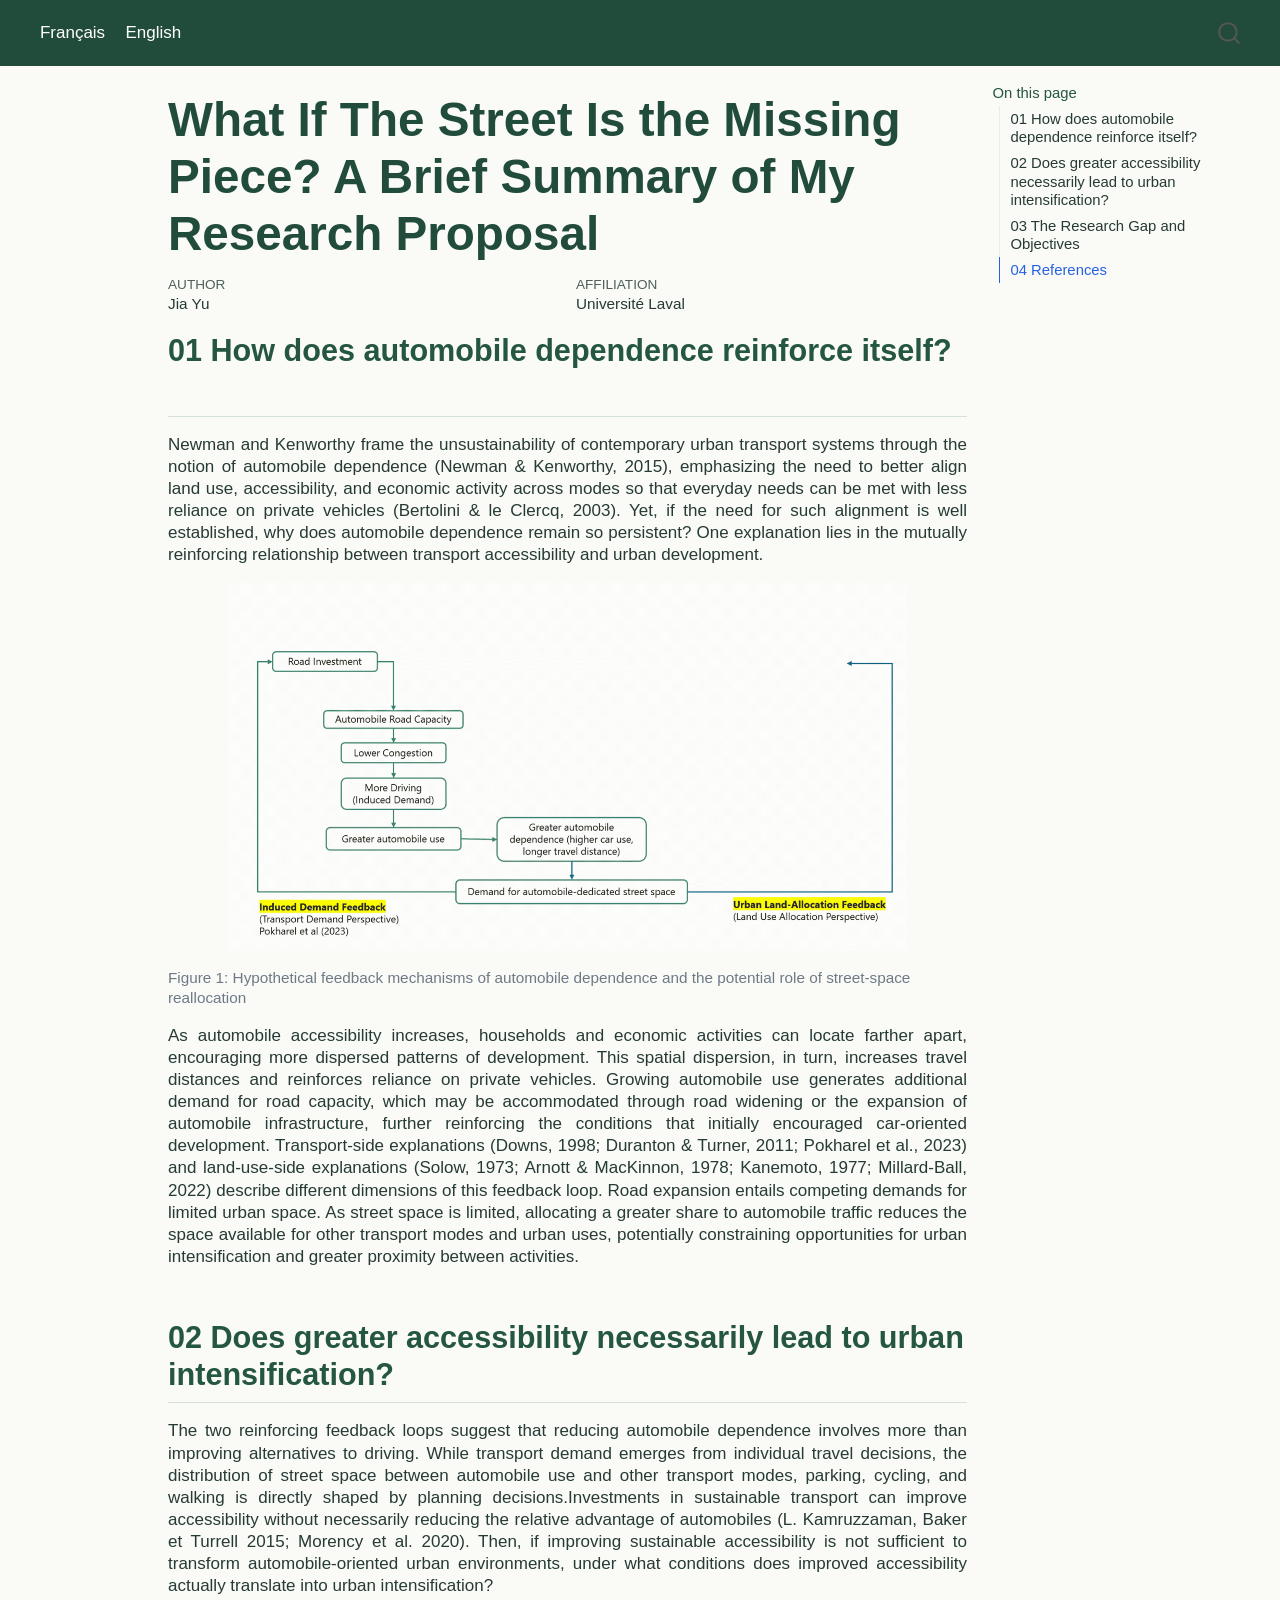
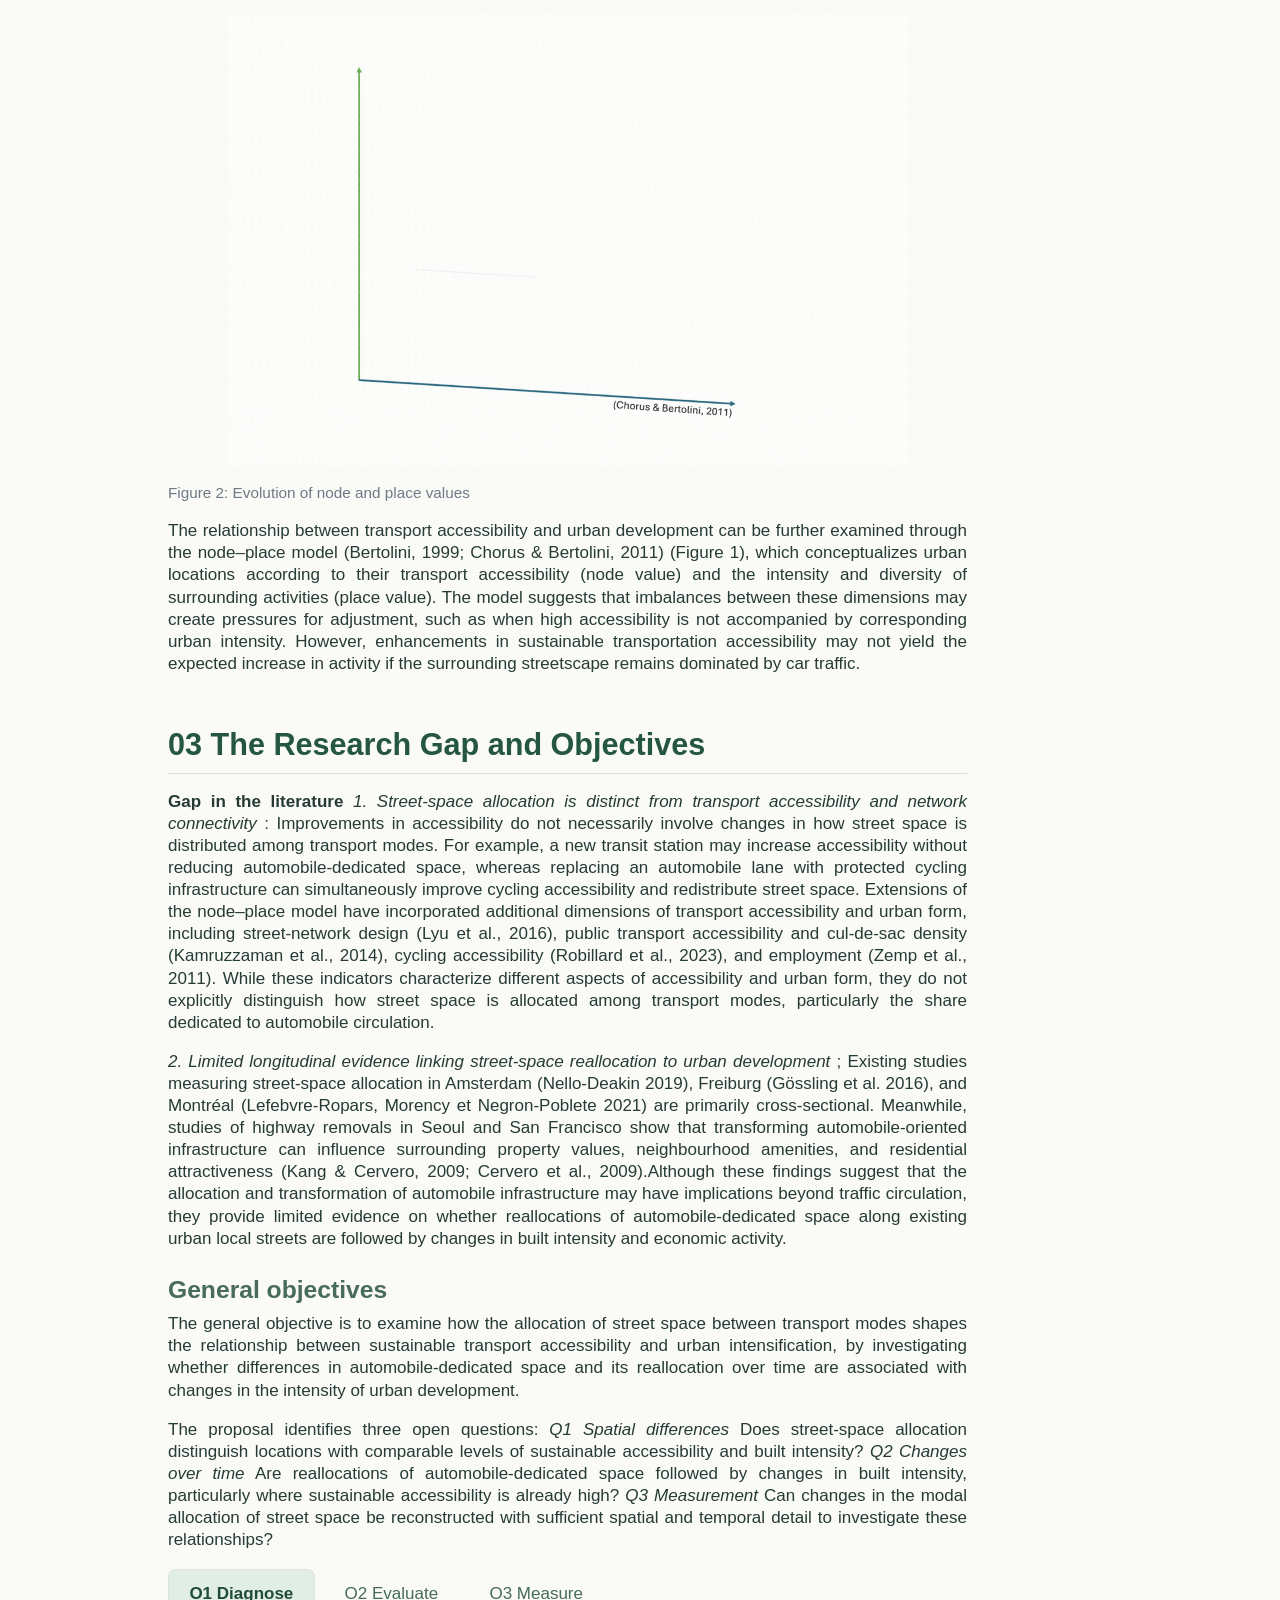
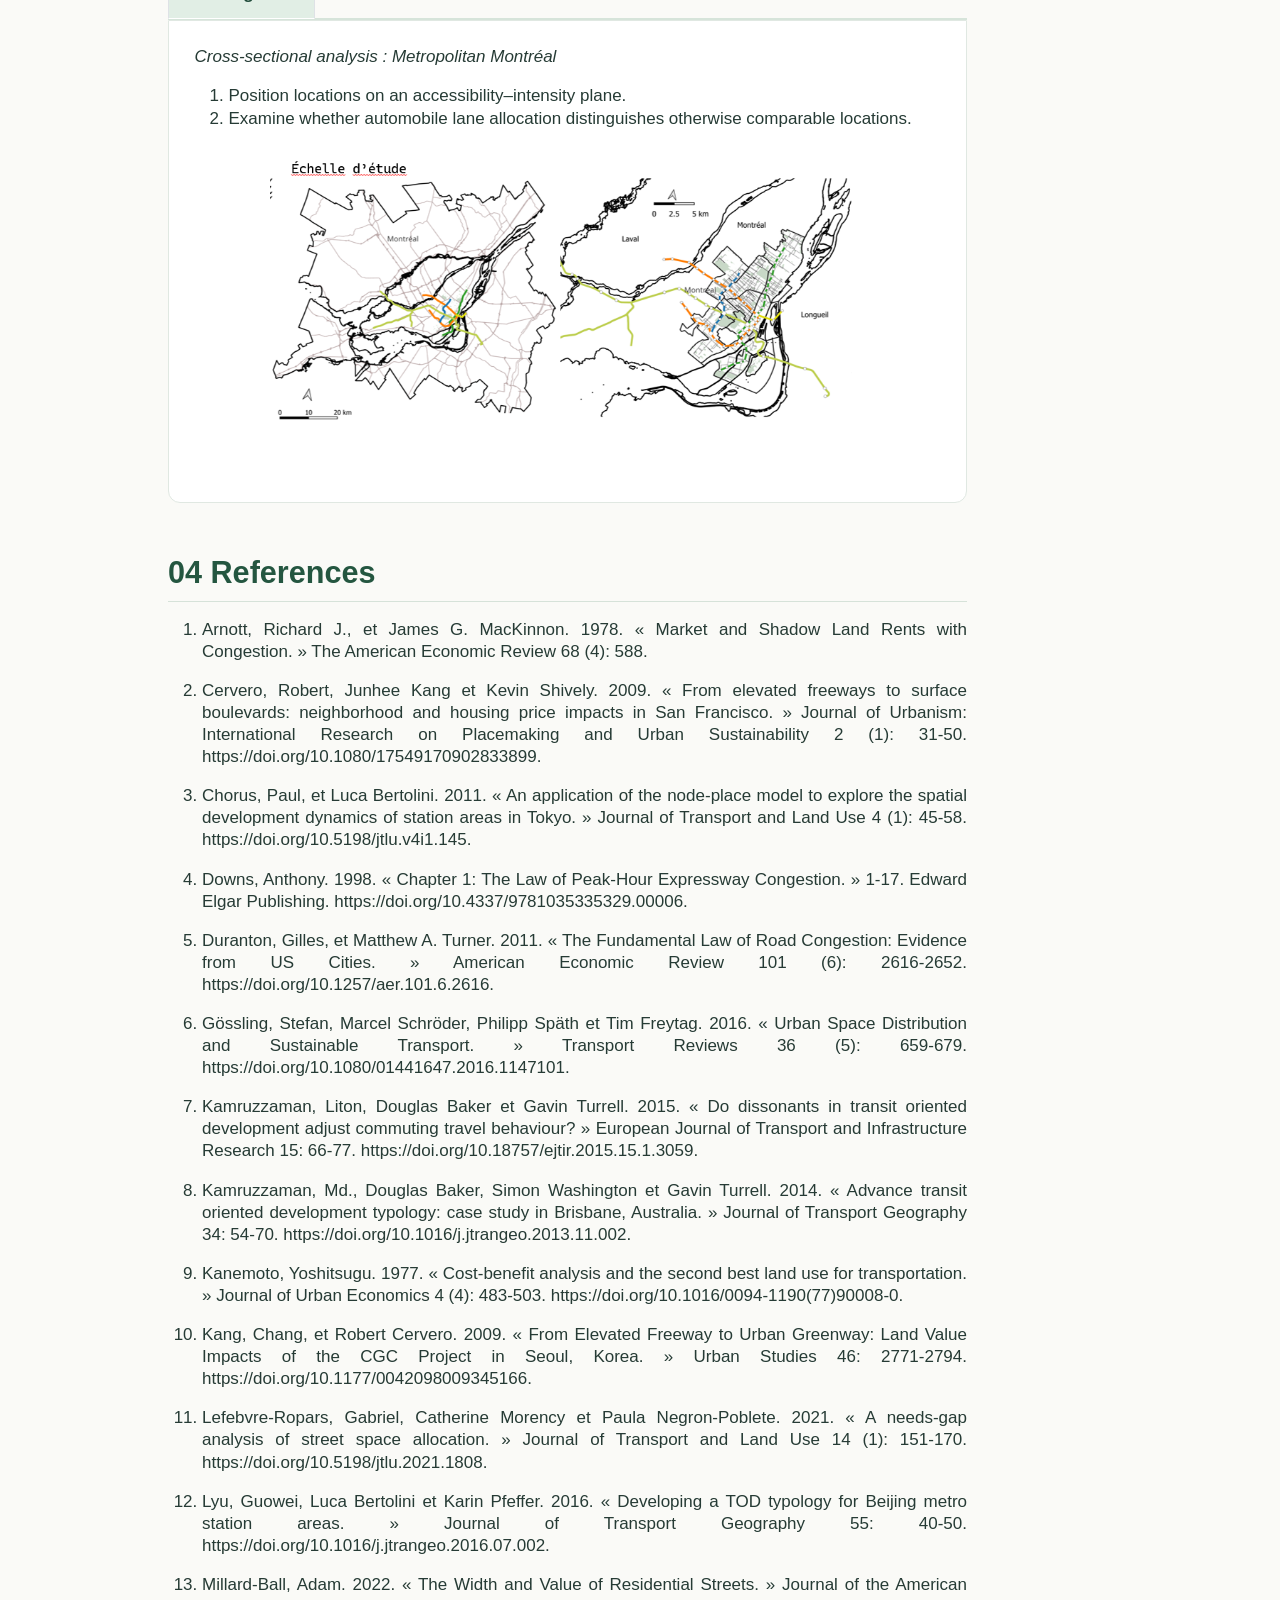
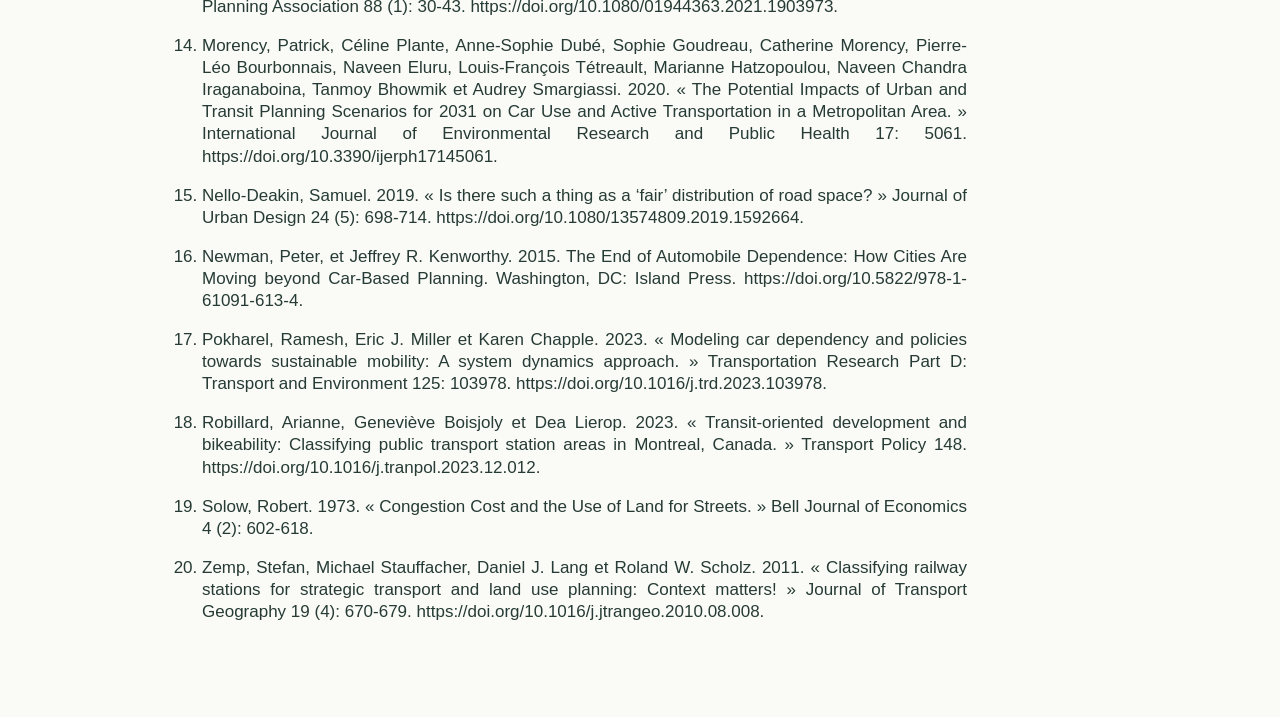
<file: docs/index.html>
<!DOCTYPE html>
<html xmlns="http://www.w3.org/1999/xhtml" lang="en" xml:lang="en"><head>

<meta charset="utf-8">
<meta name="generator" content="quarto-1.7.13">

<meta name="viewport" content="width=device-width, initial-scale=1.0, user-scalable=yes">

<meta name="author" content="Jia Yu">

<title>What If The Street Is the Missing Piece? A Brief Summary of My Research Proposal</title>
<style>
code{white-space: pre-wrap;}
span.smallcaps{font-variant: small-caps;}
div.columns{display: flex; gap: min(4vw, 1.5em);}
div.column{flex: auto; overflow-x: auto;}
div.hanging-indent{margin-left: 1.5em; text-indent: -1.5em;}
ul.task-list{list-style: none;}
ul.task-list li input[type="checkbox"] {
  width: 0.8em;
  margin: 0 0.8em 0.2em -1em; /* quarto-specific, see https://github.com/quarto-dev/quarto-cli/issues/4556 */ 
  vertical-align: middle;
}
</style>


<script src="site_libs/quarto-nav/quarto-nav.js"></script>
<script src="site_libs/quarto-nav/headroom.min.js"></script>
<script src="site_libs/clipboard/clipboard.min.js"></script>
<script src="site_libs/quarto-search/autocomplete.umd.js"></script>
<script src="site_libs/quarto-search/fuse.min.js"></script>
<script src="site_libs/quarto-search/quarto-search.js"></script>
<meta name="quarto:offset" content="./">
<script src="site_libs/quarto-html/quarto.js" type="module"></script>
<script src="site_libs/quarto-html/tabsets/tabsets.js" type="module"></script>
<script src="site_libs/quarto-html/popper.min.js"></script>
<script src="site_libs/quarto-html/tippy.umd.min.js"></script>
<script src="site_libs/quarto-html/anchor.min.js"></script>
<link href="site_libs/quarto-html/tippy.css" rel="stylesheet">
<link href="site_libs/quarto-html/quarto-syntax-highlighting-66ab7fd5e73b7f0a764e0d49b3e29ab1.css" rel="stylesheet" id="quarto-text-highlighting-styles">
<script src="site_libs/bootstrap/bootstrap.min.js"></script>
<link href="site_libs/bootstrap/bootstrap-icons.css" rel="stylesheet">
<link href="site_libs/bootstrap/bootstrap-ddd961a2510921635943dfbbd19534c4.min.css" rel="stylesheet" append-hash="true" id="quarto-bootstrap" data-mode="light">
<script id="quarto-search-options" type="application/json">{
  "location": "navbar",
  "copy-button": false,
  "collapse-after": 3,
  "panel-placement": "end",
  "type": "overlay",
  "limit": 50,
  "keyboard-shortcut": [
    "f",
    "/",
    "s"
  ],
  "show-item-context": false,
  "language": {
    "search-no-results-text": "No results",
    "search-matching-documents-text": "matching documents",
    "search-copy-link-title": "Copy link to search",
    "search-hide-matches-text": "Hide additional matches",
    "search-more-match-text": "more match in this document",
    "search-more-matches-text": "more matches in this document",
    "search-clear-button-title": "Clear",
    "search-text-placeholder": "",
    "search-detached-cancel-button-title": "Cancel",
    "search-submit-button-title": "Submit",
    "search-label": "Search"
  }
}</script>
<style>html{ scroll-behavior: smooth; }</style>


<link rel="stylesheet" href="styles.css">
</head>

<body class="nav-fixed">

<div id="quarto-search-results"></div>
  <header id="quarto-header" class="headroom fixed-top">
    <nav class="navbar navbar-expand-lg " data-bs-theme="dark">
      <div class="navbar-container container-fluid">
            <div id="quarto-search" class="" title="Search"></div>
          <button class="navbar-toggler" type="button" data-bs-toggle="collapse" data-bs-target="#navbarCollapse" aria-controls="navbarCollapse" role="menu" aria-expanded="false" aria-label="Toggle navigation" onclick="if (window.quartoToggleHeadroom) { window.quartoToggleHeadroom(); }">
  <span class="navbar-toggler-icon"></span>
</button>
          <div class="collapse navbar-collapse" id="navbarCollapse">
            <ul class="navbar-nav navbar-nav-scroll me-auto">
  <li class="nav-item">
    <a class="nav-link" href="./about.html"> 
<span class="menu-text">Français</span></a>
  </li>  
  <li class="nav-item">
    <a class="nav-link active" href="./index.html" aria-current="page"> 
<span class="menu-text">English</span></a>
  </li>  
</ul>
          </div> <!-- /navcollapse -->
            <div class="quarto-navbar-tools">
</div>
      </div> <!-- /container-fluid -->
    </nav>
</header>
<!-- content -->
<div id="quarto-content" class="quarto-container page-columns page-rows-contents page-layout-article page-navbar">
<!-- sidebar -->
<!-- margin-sidebar -->
    <div id="quarto-margin-sidebar" class="sidebar margin-sidebar">
        <nav id="TOC" role="doc-toc" class="toc-active">
    <h2 id="toc-title">On this page</h2>
   
  <ul>
  <li><a href="#problem" id="toc-problem" class="nav-link active" data-scroll-target="#problem">01 How does automobile dependence reinforce itself?</a></li>
  <li><a href="#node-place" id="toc-node-place" class="nav-link" data-scroll-target="#node-place">02 Does greater accessibility necessarily lead to urban intensification?</a></li>
  <li><a href="#gap" id="toc-gap" class="nav-link" data-scroll-target="#gap">03 The Research Gap and Objectives</a>
  <ul class="collapse">
  <li><a href="#general-objectives" id="toc-general-objectives" class="nav-link" data-scroll-target="#general-objectives">General objectives</a></li>
  </ul></li>
  <li><a href="#references" id="toc-references" class="nav-link" data-scroll-target="#references">04 References</a></li>
  </ul>
</nav>
    </div>
<!-- main -->
<main class="content" id="quarto-document-content">

<header id="title-block-header" class="quarto-title-block default">
<div class="quarto-title">
<h1 class="title">What If The Street Is the Missing Piece? A Brief Summary of My Research Proposal</h1>
</div>


<div class="quarto-title-meta-author">
  <div class="quarto-title-meta-heading">Author</div>
  <div class="quarto-title-meta-heading">Affiliation</div>
  
    <div class="quarto-title-meta-contents">
    <p class="author">Jia Yu </p>
  </div>
  <div class="quarto-title-meta-contents">
        <p class="affiliation">
            Université Laval
          </p>
      </div>
  </div>

<div class="quarto-title-meta">

      
  
    
  </div>
  


</header>


<section id="problem" class="level2">
<h2 class="anchored" data-anchor-id="problem">01 How does automobile dependence reinforce itself?</h2>
<p>Newman and Kenworthy frame the unsustainability of contemporary urban transport systems through the notion of automobile dependence (Newman &amp; Kenworthy, 2015), emphasizing the need to better align land use, accessibility, and economic activity across modes so that everyday needs can be met with less reliance on private vehicles (Bertolini &amp; le Clercq, 2003). Yet, if the need for such alignment is well established, why does automobile dependence remain so persistent? One explanation lies in the mutually reinforcing relationship between transport accessibility and urban development.</p>
<div id="fig-Media2_O1" class="quarto-float quarto-figure quarto-figure-center anchored" data-fig-align="center">
<figure class="quarto-float quarto-float-fig figure">
<div aria-describedby="fig-Media2_O1-caption-0ceaefa1-69ba-4598-a22c-09a6ac19f8ca">
<img src="Media2_O1_11_02.gif" class="img-fluid quarto-figure quarto-figure-center figure-img" style="width:85.0%">
</div>
<figcaption class="quarto-float-caption-bottom quarto-float-caption quarto-float-fig" id="fig-Media2_O1-caption-0ceaefa1-69ba-4598-a22c-09a6ac19f8ca">
Figure&nbsp;1: Hypothetical feedback mechanisms of automobile dependence and the potential role of street-space reallocation
</figcaption>
</figure>
</div>
<p>As automobile accessibility increases, households and economic activities can locate farther apart, encouraging more dispersed patterns of development. This spatial dispersion, in turn, increases travel distances and reinforces reliance on private vehicles. Growing automobile use generates additional demand for road capacity, which may be accommodated through road widening or the expansion of automobile infrastructure, further reinforcing the conditions that initially encouraged car-oriented development. Transport-side explanations (Downs, 1998; Duranton &amp; Turner, 2011; Pokharel et al., 2023) and land-use-side explanations (Solow, 1973; Arnott &amp; MacKinnon, 1978; Kanemoto, 1977; Millard-Ball, 2022) describe different dimensions of this feedback loop. Road expansion entails competing demands for limited urban space. As street space is limited, allocating a greater share to automobile traffic reduces the space available for other transport modes and urban uses, potentially constraining opportunities for urban intensification and greater proximity between activities.</p>
</section>
<section id="node-place" class="level2">
<h2 class="anchored" data-anchor-id="node-place">02 Does greater accessibility necessarily lead to urban intensification?</h2>
<p>The two reinforcing feedback loops suggest that reducing automobile dependence involves more than improving alternatives to driving. While transport demand emerges from individual travel decisions, the distribution of street space between automobile use and other transport modes, parking, cycling, and walking is directly shaped by planning decisions.Investments in sustainable transport can improve accessibility without necessarily reducing the relative advantage of automobiles (L. Kamruzzaman, Baker et Turrell 2015; Morency et al.&nbsp;2020). Then, if improving sustainable accessibility is not sufficient to transform automobile-oriented urban environments, under what conditions does improved accessibility actually translate into urban intensification?</p>
<div id="fig-node-place" class="quarto-float quarto-figure quarto-figure-center anchored" data-fig-align="center">
<figure class="quarto-float quarto-float-fig figure">
<div aria-describedby="fig-node-place-caption-0ceaefa1-69ba-4598-a22c-09a6ac19f8ca">
<img src="node_place.gif" class="img-fluid quarto-figure quarto-figure-center figure-img" style="width:85.0%">
</div>
<figcaption class="quarto-float-caption-bottom quarto-float-caption quarto-float-fig" id="fig-node-place-caption-0ceaefa1-69ba-4598-a22c-09a6ac19f8ca">
Figure&nbsp;2: Evolution of node and place values
</figcaption>
</figure>
</div>
<p>The relationship between transport accessibility and urban development can be further examined through the node–place model (Bertolini, 1999; Chorus &amp; Bertolini, 2011) (Figure 1), which conceptualizes urban locations according to their transport accessibility (node value) and the intensity and diversity of surrounding activities (place value). The model suggests that imbalances between these dimensions may create pressures for adjustment, such as when high accessibility is not accompanied by corresponding urban intensity. However, enhancements in sustainable transportation accessibility may not yield the expected increase in activity if the surrounding streetscape remains dominated by car traffic.</p>
</section>
<section id="gap" class="level2">
<h2 class="anchored" data-anchor-id="gap">03 The Research Gap and Objectives</h2>
<p><strong>Gap in the literature</strong> <em>1. Street-space allocation is distinct from transport accessibility and network connectivity</em> : Improvements in accessibility do not necessarily involve changes in how street space is distributed among transport modes. For example, a new transit station may increase accessibility without reducing automobile-dedicated space, whereas replacing an automobile lane with protected cycling infrastructure can simultaneously improve cycling accessibility and redistribute street space. Extensions of the node–place model have incorporated additional dimensions of transport accessibility and urban form, including street-network design (Lyu et al., 2016), public transport accessibility and cul-de-sac density (Kamruzzaman et al., 2014), cycling accessibility (Robillard et al., 2023), and employment (Zemp et al., 2011). While these indicators characterize different aspects of accessibility and urban form, they do not explicitly distinguish how street space is allocated among transport modes, particularly the share dedicated to automobile circulation.</p>
<p><em>2. Limited longitudinal evidence linking street-space reallocation to urban development</em> ; Existing studies measuring street-space allocation in Amsterdam (Nello-Deakin 2019), Freiburg (Gössling et al.&nbsp;2016), and Montréal (Lefebvre-Ropars, Morency et Negron-Poblete 2021) are primarily cross-sectional. Meanwhile, studies of highway removals in Seoul and San Francisco show that transforming automobile-oriented infrastructure can influence surrounding property values, neighbourhood amenities, and residential attractiveness (Kang &amp; Cervero, 2009; Cervero et al., 2009).Although these findings suggest that the allocation and transformation of automobile infrastructure may have implications beyond traffic circulation, they provide limited evidence on whether reallocations of automobile-dedicated space along existing urban local streets are followed by changes in built intensity and economic activity.</p>
<section id="general-objectives" class="level3">
<h3 class="anchored" data-anchor-id="general-objectives">General objectives</h3>
<p>The general objective is to examine how the allocation of street space between transport modes shapes the relationship between sustainable transport accessibility and urban intensification, by investigating whether differences in automobile-dedicated space and its reallocation over time are associated with changes in the intensity of urban development.</p>
<p>The proposal identifies three open questions: <em>Q1 Spatial differences</em> Does street-space allocation distinguish locations with comparable levels of sustainable accessibility and built intensity? <em>Q2 Changes over time</em> Are reallocations of automobile-dedicated space followed by changes in built intensity, particularly where sustainable accessibility is already high? <em>Q3 Measurement</em> Can changes in the modal allocation of street space be reconstructed with sufficient spatial and temporal detail to investigate these relationships?</p>
<div class="tabset-margin-container"></div><div class="panel-tabset">
<ul class="nav nav-tabs" role="tablist"><li class="nav-item" role="presentation"><a class="nav-link active" id="tabset-1-1-tab" data-bs-toggle="tab" data-bs-target="#tabset-1-1" role="tab" aria-controls="tabset-1-1" aria-selected="true">O1 Diagnose</a></li><li class="nav-item" role="presentation"><a class="nav-link" id="tabset-1-2-tab" data-bs-toggle="tab" data-bs-target="#tabset-1-2" role="tab" aria-controls="tabset-1-2" aria-selected="false">O2 Evaluate</a></li><li class="nav-item" role="presentation"><a class="nav-link" id="tabset-1-3-tab" data-bs-toggle="tab" data-bs-target="#tabset-1-3" role="tab" aria-controls="tabset-1-3" aria-selected="false">O3 Measure</a></li></ul>
<div class="tab-content">
<div id="tabset-1-1" class="tab-pane active" role="tabpanel" aria-labelledby="tabset-1-1-tab">
<p><em>Cross-sectional analysis : Metropolitan Montréal</em></p>
<ol type="1">
<li>Position locations on an accessibility–intensity plane.</li>
<li>Examine whether automobile lane allocation distinguishes otherwise comparable locations.</li>
</ol>
<div class="quarto-figure quarto-figure-center">
<figure class="figure">
<p><img src="images/Study_Scale_O1.png" class="img-fluid quarto-figure quarto-figure-center figure-img" style="width:85.0%"></p>
</figure>
</div>
</div>
<div id="tabset-1-2" class="tab-pane" role="tabpanel" aria-labelledby="tabset-1-2-tab">
<p><em>Longitudinal analysis : Street-space reallocation</em></p>
<ol type="1">
<li>Construct an annual panel of road lane changes.</li>
<li>Examine changes near REM stations and cycling infrastructure</li>
<li>Estimate whether street reconfigurations are followed by changes in economic activities, land values, built intensity</li>
</ol>
<div class="quarto-figure quarto-figure-center">
<figure class="figure">
<p><img src="images\Structuration_O2.png" class="img-fluid quarto-figure quarto-figure-center figure-img" style="width:85.0%"></p>
</figure>
</div>
</div>
<div id="tabset-1-3" class="tab-pane" role="tabpanel" aria-labelledby="tabset-1-3-tab">
<p><em>Historical Reconstruction of Street Environments</em></p>
<ol type="1">
<li>Combine satellite imagery and complementary geospatial data.</li>
<li>Reconstruct changes in the allocation of street space in order to distinguish automobile traffic lanes, parking, and cycling facilities.</li>
</ol>
<div class="quarto-figure quarto-figure-center">
<figure class="figure">
<p><img src="images\Images_O3.png" class="img-fluid quarto-figure quarto-figure-center figure-img" style="width:85.0%"></p>
</figure>
</div>
</div>
</div>
</div>
</section>
</section>
<section id="references" class="level2">
<h2 class="anchored" data-anchor-id="references">04 References</h2>
<ol type="1">
<li><p>Arnott, Richard J., et James G. MacKinnon. 1978. « Market and Shadow Land Rents with Congestion. » The American Economic Review 68 (4): 588.</p></li>
<li><p>Cervero, Robert, Junhee Kang et Kevin Shively. 2009. « From elevated freeways to surface boulevards: neighborhood and housing price impacts in San Francisco. » Journal of Urbanism: International Research on Placemaking and Urban Sustainability 2 (1): 31‑50. https://doi.org/10.1080/17549170902833899.</p></li>
<li><p>Chorus, Paul, et Luca Bertolini. 2011. « An application of the node-place model to explore the spatial development dynamics of station areas in Tokyo. » Journal of Transport and Land Use 4 (1): 45‑58. https://doi.org/10.5198/jtlu.v4i1.145.</p></li>
<li><p>Downs, Anthony. 1998. « Chapter 1: The Law of Peak-Hour Expressway Congestion. » 1‑17. Edward Elgar Publishing. https://doi.org/10.4337/9781035335329.00006.</p></li>
<li><p>Duranton, Gilles, et Matthew A. Turner. 2011. « The Fundamental Law of Road Congestion: Evidence from US Cities. » American Economic Review 101 (6): 2616‑2652. https://doi.org/10.1257/aer.101.6.2616.</p></li>
<li><p>Gössling, Stefan, Marcel Schröder, Philipp Späth et Tim Freytag. 2016. « Urban Space Distribution and Sustainable Transport. » Transport Reviews 36 (5): 659‑679. https://doi.org/10.1080/01441647.2016.1147101.</p></li>
<li><p>Kamruzzaman, Liton, Douglas Baker et Gavin Turrell. 2015. « Do dissonants in transit oriented development adjust commuting travel behaviour? » European Journal of Transport and Infrastructure Research 15: 66‑77. https://doi.org/10.18757/ejtir.2015.15.1.3059.</p></li>
<li><p>Kamruzzaman, Md., Douglas Baker, Simon Washington et Gavin Turrell. 2014. « Advance transit oriented development typology: case study in Brisbane, Australia. » Journal of Transport Geography 34: 54‑70. https://doi.org/10.1016/j.jtrangeo.2013.11.002.</p></li>
<li><p>Kanemoto, Yoshitsugu. 1977. « Cost-benefit analysis and the second best land use for transportation. » Journal of Urban Economics 4 (4): 483‑503. https://doi.org/10.1016/0094-1190(77)90008-0.</p></li>
<li><p>Kang, Chang, et Robert Cervero. 2009. « From Elevated Freeway to Urban Greenway: Land Value Impacts of the CGC Project in Seoul, Korea. » Urban Studies 46: 2771‑2794. https://doi.org/10.1177/0042098009345166.</p></li>
<li><p>Lefebvre-Ropars, Gabriel, Catherine Morency et Paula Negron-Poblete. 2021. « A needs-gap analysis of street space allocation. » Journal of Transport and Land Use 14 (1): 151‑170. https://doi.org/10.5198/jtlu.2021.1808.</p></li>
<li><p>Lyu, Guowei, Luca Bertolini et Karin Pfeffer. 2016. « Developing a TOD typology for Beijing metro station areas. » Journal of Transport Geography 55: 40‑50. https://doi.org/10.1016/j.jtrangeo.2016.07.002.</p></li>
<li><p>Millard-Ball, Adam. 2022. « The Width and Value of Residential Streets. » Journal of the American Planning Association 88 (1): 30‑43. https://doi.org/10.1080/01944363.2021.1903973.</p></li>
<li><p>Morency, Patrick, Céline Plante, Anne-Sophie Dubé, Sophie Goudreau, Catherine Morency, Pierre-Léo Bourbonnais, Naveen Eluru, Louis-François Tétreault, Marianne Hatzopoulou, Naveen Chandra Iraganaboina, Tanmoy Bhowmik et Audrey Smargiassi. 2020. « The Potential Impacts of Urban and Transit Planning Scenarios for 2031 on Car Use and Active Transportation in a Metropolitan Area. » International Journal of Environmental Research and Public Health 17: 5061. https://doi.org/10.3390/ijerph17145061.</p></li>
<li><p>Nello-Deakin, Samuel. 2019. « Is there such a thing as a ‘fair’ distribution of road space? » Journal of Urban Design 24 (5): 698‑714. https://doi.org/10.1080/13574809.2019.1592664.</p></li>
<li><p>Newman, Peter, et Jeffrey R. Kenworthy. 2015. The End of Automobile Dependence: How Cities Are Moving beyond Car-Based Planning. Washington, DC: Island Press. https://doi.org/10.5822/978-1-61091-613-4.</p></li>
<li><p>Pokharel, Ramesh, Eric J. Miller et Karen Chapple. 2023. « Modeling car dependency and policies towards sustainable mobility: A system dynamics approach. » Transportation Research Part D: Transport and Environment 125: 103978. https://doi.org/10.1016/j.trd.2023.103978.</p></li>
<li><p>Robillard, Arianne, Geneviève Boisjoly et Dea Lierop. 2023. « Transit-oriented development and bikeability: Classifying public transport station areas in Montreal, Canada. » Transport Policy 148. https://doi.org/10.1016/j.tranpol.2023.12.012.</p></li>
<li><p>Solow, Robert. 1973. « Congestion Cost and the Use of Land for Streets. » Bell Journal of Economics 4 (2): 602‑618.</p></li>
<li><p>Zemp, Stefan, Michael Stauffacher, Daniel J. Lang et Roland W. Scholz. 2011. « Classifying railway stations for strategic transport and land use planning: Context matters! » Journal of Transport Geography 19 (4): 670‑679. https://doi.org/10.1016/j.jtrangeo.2010.08.008.</p></li>
</ol>


</section>

</main> <!-- /main -->
<script id="quarto-html-after-body" type="application/javascript">
window.document.addEventListener("DOMContentLoaded", function (event) {
  const toggleBodyColorMode = (bsSheetEl) => {
    const mode = bsSheetEl.getAttribute("data-mode");
    const bodyEl = window.document.querySelector("body");
    if (mode === "dark") {
      bodyEl.classList.add("quarto-dark");
      bodyEl.classList.remove("quarto-light");
    } else {
      bodyEl.classList.add("quarto-light");
      bodyEl.classList.remove("quarto-dark");
    }
  }
  const toggleBodyColorPrimary = () => {
    const bsSheetEl = window.document.querySelector("link#quarto-bootstrap");
    if (bsSheetEl) {
      toggleBodyColorMode(bsSheetEl);
    }
  }
  toggleBodyColorPrimary();  
  const icon = "";
  const anchorJS = new window.AnchorJS();
  anchorJS.options = {
    placement: 'right',
    icon: icon
  };
  anchorJS.add('.anchored');
  const isCodeAnnotation = (el) => {
    for (const clz of el.classList) {
      if (clz.startsWith('code-annotation-')) {                     
        return true;
      }
    }
    return false;
  }
  const onCopySuccess = function(e) {
    // button target
    const button = e.trigger;
    // don't keep focus
    button.blur();
    // flash "checked"
    button.classList.add('code-copy-button-checked');
    var currentTitle = button.getAttribute("title");
    button.setAttribute("title", "Copied!");
    let tooltip;
    if (window.bootstrap) {
      button.setAttribute("data-bs-toggle", "tooltip");
      button.setAttribute("data-bs-placement", "left");
      button.setAttribute("data-bs-title", "Copied!");
      tooltip = new bootstrap.Tooltip(button, 
        { trigger: "manual", 
          customClass: "code-copy-button-tooltip",
          offset: [0, -8]});
      tooltip.show();    
    }
    setTimeout(function() {
      if (tooltip) {
        tooltip.hide();
        button.removeAttribute("data-bs-title");
        button.removeAttribute("data-bs-toggle");
        button.removeAttribute("data-bs-placement");
      }
      button.setAttribute("title", currentTitle);
      button.classList.remove('code-copy-button-checked');
    }, 1000);
    // clear code selection
    e.clearSelection();
  }
  const getTextToCopy = function(trigger) {
      const codeEl = trigger.previousElementSibling.cloneNode(true);
      for (const childEl of codeEl.children) {
        if (isCodeAnnotation(childEl)) {
          childEl.remove();
        }
      }
      return codeEl.innerText;
  }
  const clipboard = new window.ClipboardJS('.code-copy-button:not([data-in-quarto-modal])', {
    text: getTextToCopy
  });
  clipboard.on('success', onCopySuccess);
  if (window.document.getElementById('quarto-embedded-source-code-modal')) {
    const clipboardModal = new window.ClipboardJS('.code-copy-button[data-in-quarto-modal]', {
      text: getTextToCopy,
      container: window.document.getElementById('quarto-embedded-source-code-modal')
    });
    clipboardModal.on('success', onCopySuccess);
  }
    var localhostRegex = new RegExp(/^(?:http|https):\/\/localhost\:?[0-9]*\//);
    var mailtoRegex = new RegExp(/^mailto:/);
      var filterRegex = new RegExp('/' + window.location.host + '/');
    var isInternal = (href) => {
        return filterRegex.test(href) || localhostRegex.test(href) || mailtoRegex.test(href);
    }
    // Inspect non-navigation links and adorn them if external
 	var links = window.document.querySelectorAll('a[href]:not(.nav-link):not(.navbar-brand):not(.toc-action):not(.sidebar-link):not(.sidebar-item-toggle):not(.pagination-link):not(.no-external):not([aria-hidden]):not(.dropdown-item):not(.quarto-navigation-tool):not(.about-link)');
    for (var i=0; i<links.length; i++) {
      const link = links[i];
      if (!isInternal(link.href)) {
        // undo the damage that might have been done by quarto-nav.js in the case of
        // links that we want to consider external
        if (link.dataset.originalHref !== undefined) {
          link.href = link.dataset.originalHref;
        }
      }
    }
  function tippyHover(el, contentFn, onTriggerFn, onUntriggerFn) {
    const config = {
      allowHTML: true,
      maxWidth: 500,
      delay: 100,
      arrow: false,
      appendTo: function(el) {
          return el.parentElement;
      },
      interactive: true,
      interactiveBorder: 10,
      theme: 'quarto',
      placement: 'bottom-start',
    };
    if (contentFn) {
      config.content = contentFn;
    }
    if (onTriggerFn) {
      config.onTrigger = onTriggerFn;
    }
    if (onUntriggerFn) {
      config.onUntrigger = onUntriggerFn;
    }
    window.tippy(el, config); 
  }
  const noterefs = window.document.querySelectorAll('a[role="doc-noteref"]');
  for (var i=0; i<noterefs.length; i++) {
    const ref = noterefs[i];
    tippyHover(ref, function() {
      // use id or data attribute instead here
      let href = ref.getAttribute('data-footnote-href') || ref.getAttribute('href');
      try { href = new URL(href).hash; } catch {}
      const id = href.replace(/^#\/?/, "");
      const note = window.document.getElementById(id);
      if (note) {
        return note.innerHTML;
      } else {
        return "";
      }
    });
  }
  const xrefs = window.document.querySelectorAll('a.quarto-xref');
  const processXRef = (id, note) => {
    // Strip column container classes
    const stripColumnClz = (el) => {
      el.classList.remove("page-full", "page-columns");
      if (el.children) {
        for (const child of el.children) {
          stripColumnClz(child);
        }
      }
    }
    stripColumnClz(note)
    if (id === null || id.startsWith('sec-')) {
      // Special case sections, only their first couple elements
      const container = document.createElement("div");
      if (note.children && note.children.length > 2) {
        container.appendChild(note.children[0].cloneNode(true));
        for (let i = 1; i < note.children.length; i++) {
          const child = note.children[i];
          if (child.tagName === "P" && child.innerText === "") {
            continue;
          } else {
            container.appendChild(child.cloneNode(true));
            break;
          }
        }
        if (window.Quarto?.typesetMath) {
          window.Quarto.typesetMath(container);
        }
        return container.innerHTML
      } else {
        if (window.Quarto?.typesetMath) {
          window.Quarto.typesetMath(note);
        }
        return note.innerHTML;
      }
    } else {
      // Remove any anchor links if they are present
      const anchorLink = note.querySelector('a.anchorjs-link');
      if (anchorLink) {
        anchorLink.remove();
      }
      if (window.Quarto?.typesetMath) {
        window.Quarto.typesetMath(note);
      }
      if (note.classList.contains("callout")) {
        return note.outerHTML;
      } else {
        return note.innerHTML;
      }
    }
  }
  for (var i=0; i<xrefs.length; i++) {
    const xref = xrefs[i];
    tippyHover(xref, undefined, function(instance) {
      instance.disable();
      let url = xref.getAttribute('href');
      let hash = undefined; 
      if (url.startsWith('#')) {
        hash = url;
      } else {
        try { hash = new URL(url).hash; } catch {}
      }
      if (hash) {
        const id = hash.replace(/^#\/?/, "");
        const note = window.document.getElementById(id);
        if (note !== null) {
          try {
            const html = processXRef(id, note.cloneNode(true));
            instance.setContent(html);
          } finally {
            instance.enable();
            instance.show();
          }
        } else {
          // See if we can fetch this
          fetch(url.split('#')[0])
          .then(res => res.text())
          .then(html => {
            const parser = new DOMParser();
            const htmlDoc = parser.parseFromString(html, "text/html");
            const note = htmlDoc.getElementById(id);
            if (note !== null) {
              const html = processXRef(id, note);
              instance.setContent(html);
            } 
          }).finally(() => {
            instance.enable();
            instance.show();
          });
        }
      } else {
        // See if we can fetch a full url (with no hash to target)
        // This is a special case and we should probably do some content thinning / targeting
        fetch(url)
        .then(res => res.text())
        .then(html => {
          const parser = new DOMParser();
          const htmlDoc = parser.parseFromString(html, "text/html");
          const note = htmlDoc.querySelector('main.content');
          if (note !== null) {
            // This should only happen for chapter cross references
            // (since there is no id in the URL)
            // remove the first header
            if (note.children.length > 0 && note.children[0].tagName === "HEADER") {
              note.children[0].remove();
            }
            const html = processXRef(null, note);
            instance.setContent(html);
          } 
        }).finally(() => {
          instance.enable();
          instance.show();
        });
      }
    }, function(instance) {
    });
  }
      let selectedAnnoteEl;
      const selectorForAnnotation = ( cell, annotation) => {
        let cellAttr = 'data-code-cell="' + cell + '"';
        let lineAttr = 'data-code-annotation="' +  annotation + '"';
        const selector = 'span[' + cellAttr + '][' + lineAttr + ']';
        return selector;
      }
      const selectCodeLines = (annoteEl) => {
        const doc = window.document;
        const targetCell = annoteEl.getAttribute("data-target-cell");
        const targetAnnotation = annoteEl.getAttribute("data-target-annotation");
        const annoteSpan = window.document.querySelector(selectorForAnnotation(targetCell, targetAnnotation));
        const lines = annoteSpan.getAttribute("data-code-lines").split(",");
        const lineIds = lines.map((line) => {
          return targetCell + "-" + line;
        })
        let top = null;
        let height = null;
        let parent = null;
        if (lineIds.length > 0) {
            //compute the position of the single el (top and bottom and make a div)
            const el = window.document.getElementById(lineIds[0]);
            top = el.offsetTop;
            height = el.offsetHeight;
            parent = el.parentElement.parentElement;
          if (lineIds.length > 1) {
            const lastEl = window.document.getElementById(lineIds[lineIds.length - 1]);
            const bottom = lastEl.offsetTop + lastEl.offsetHeight;
            height = bottom - top;
          }
          if (top !== null && height !== null && parent !== null) {
            // cook up a div (if necessary) and position it 
            let div = window.document.getElementById("code-annotation-line-highlight");
            if (div === null) {
              div = window.document.createElement("div");
              div.setAttribute("id", "code-annotation-line-highlight");
              div.style.position = 'absolute';
              parent.appendChild(div);
            }
            div.style.top = top - 2 + "px";
            div.style.height = height + 4 + "px";
            div.style.left = 0;
            let gutterDiv = window.document.getElementById("code-annotation-line-highlight-gutter");
            if (gutterDiv === null) {
              gutterDiv = window.document.createElement("div");
              gutterDiv.setAttribute("id", "code-annotation-line-highlight-gutter");
              gutterDiv.style.position = 'absolute';
              const codeCell = window.document.getElementById(targetCell);
              const gutter = codeCell.querySelector('.code-annotation-gutter');
              gutter.appendChild(gutterDiv);
            }
            gutterDiv.style.top = top - 2 + "px";
            gutterDiv.style.height = height + 4 + "px";
          }
          selectedAnnoteEl = annoteEl;
        }
      };
      const unselectCodeLines = () => {
        const elementsIds = ["code-annotation-line-highlight", "code-annotation-line-highlight-gutter"];
        elementsIds.forEach((elId) => {
          const div = window.document.getElementById(elId);
          if (div) {
            div.remove();
          }
        });
        selectedAnnoteEl = undefined;
      };
        // Handle positioning of the toggle
    window.addEventListener(
      "resize",
      throttle(() => {
        elRect = undefined;
        if (selectedAnnoteEl) {
          selectCodeLines(selectedAnnoteEl);
        }
      }, 10)
    );
    function throttle(fn, ms) {
    let throttle = false;
    let timer;
      return (...args) => {
        if(!throttle) { // first call gets through
            fn.apply(this, args);
            throttle = true;
        } else { // all the others get throttled
            if(timer) clearTimeout(timer); // cancel #2
            timer = setTimeout(() => {
              fn.apply(this, args);
              timer = throttle = false;
            }, ms);
        }
      };
    }
      // Attach click handler to the DT
      const annoteDls = window.document.querySelectorAll('dt[data-target-cell]');
      for (const annoteDlNode of annoteDls) {
        annoteDlNode.addEventListener('click', (event) => {
          const clickedEl = event.target;
          if (clickedEl !== selectedAnnoteEl) {
            unselectCodeLines();
            const activeEl = window.document.querySelector('dt[data-target-cell].code-annotation-active');
            if (activeEl) {
              activeEl.classList.remove('code-annotation-active');
            }
            selectCodeLines(clickedEl);
            clickedEl.classList.add('code-annotation-active');
          } else {
            // Unselect the line
            unselectCodeLines();
            clickedEl.classList.remove('code-annotation-active');
          }
        });
      }
  const findCites = (el) => {
    const parentEl = el.parentElement;
    if (parentEl) {
      const cites = parentEl.dataset.cites;
      if (cites) {
        return {
          el,
          cites: cites.split(' ')
        };
      } else {
        return findCites(el.parentElement)
      }
    } else {
      return undefined;
    }
  };
  var bibliorefs = window.document.querySelectorAll('a[role="doc-biblioref"]');
  for (var i=0; i<bibliorefs.length; i++) {
    const ref = bibliorefs[i];
    const citeInfo = findCites(ref);
    if (citeInfo) {
      tippyHover(citeInfo.el, function() {
        var popup = window.document.createElement('div');
        citeInfo.cites.forEach(function(cite) {
          var citeDiv = window.document.createElement('div');
          citeDiv.classList.add('hanging-indent');
          citeDiv.classList.add('csl-entry');
          var biblioDiv = window.document.getElementById('ref-' + cite);
          if (biblioDiv) {
            citeDiv.innerHTML = biblioDiv.innerHTML;
          }
          popup.appendChild(citeDiv);
        });
        return popup.innerHTML;
      });
    }
  }
});
</script>
</div> <!-- /content -->




<script src="site_libs/quarto-html/zenscroll-min.js"></script>
</body></html>
</file>
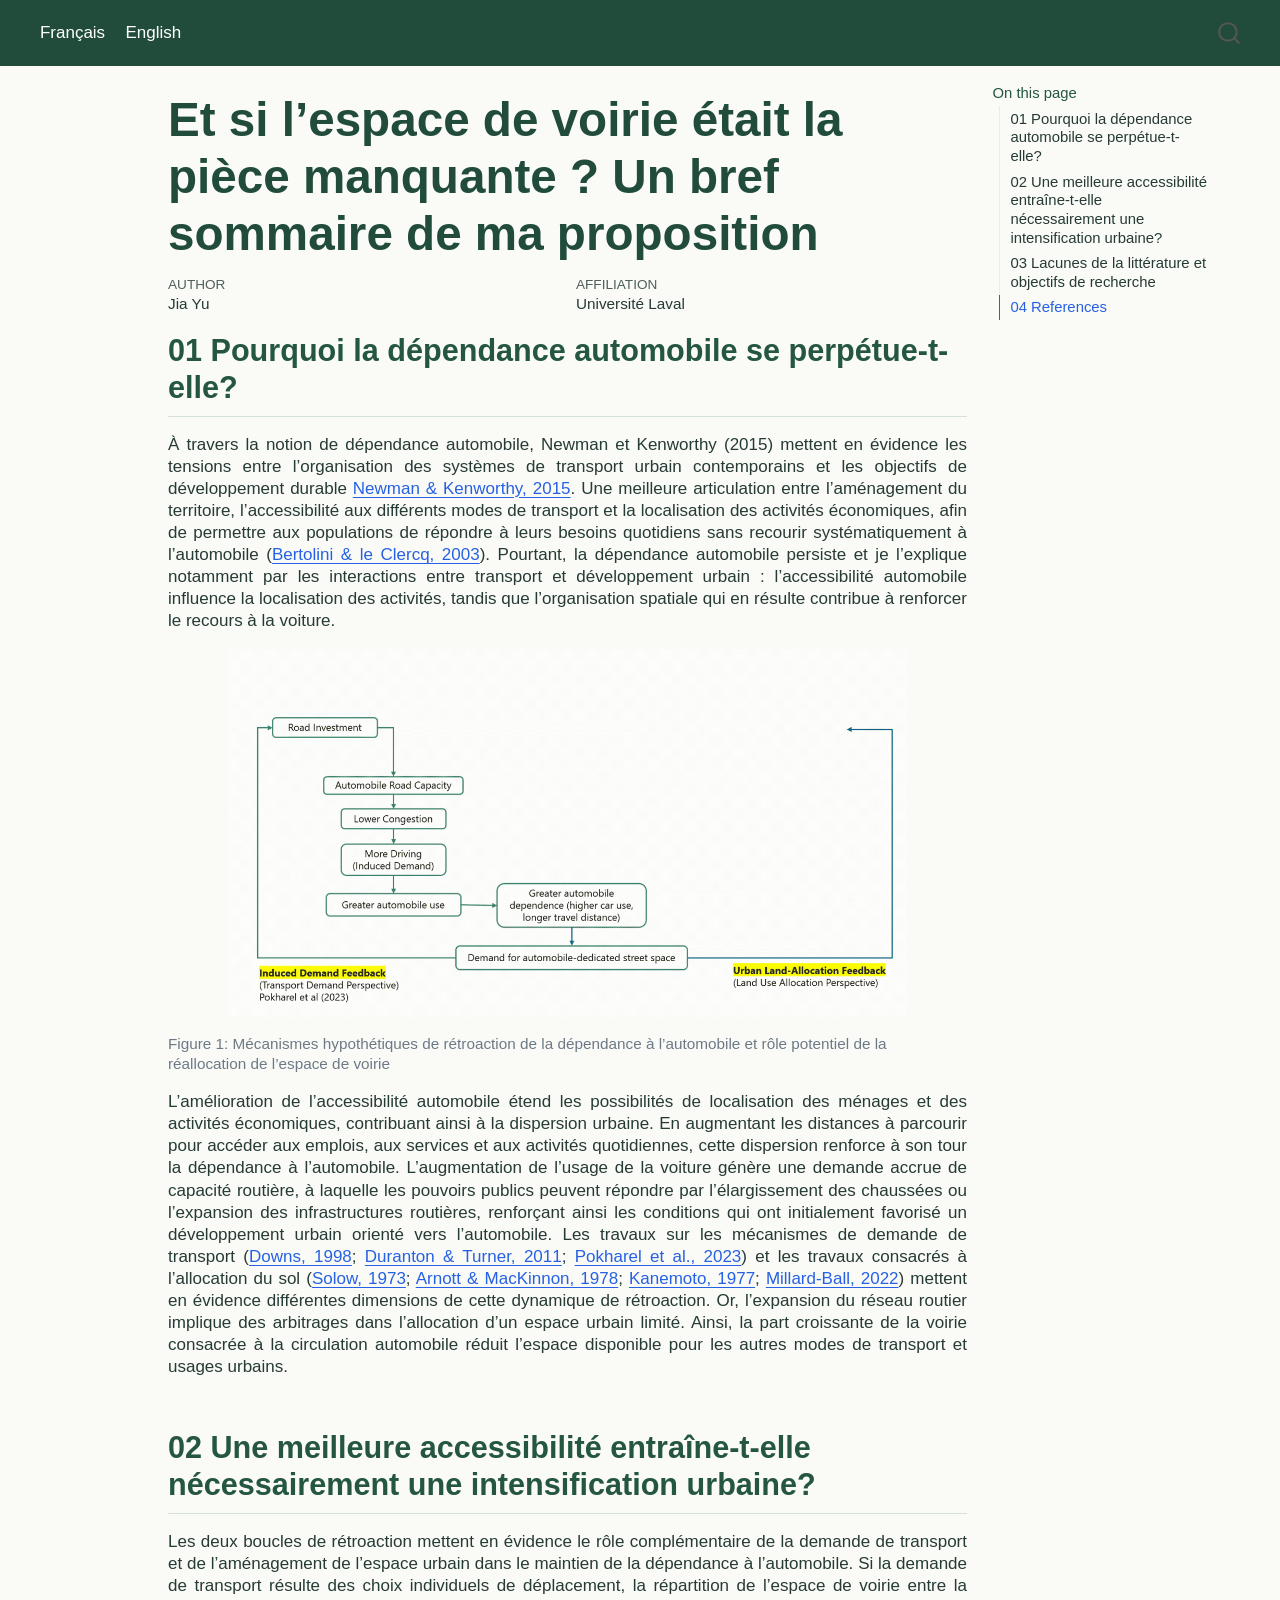
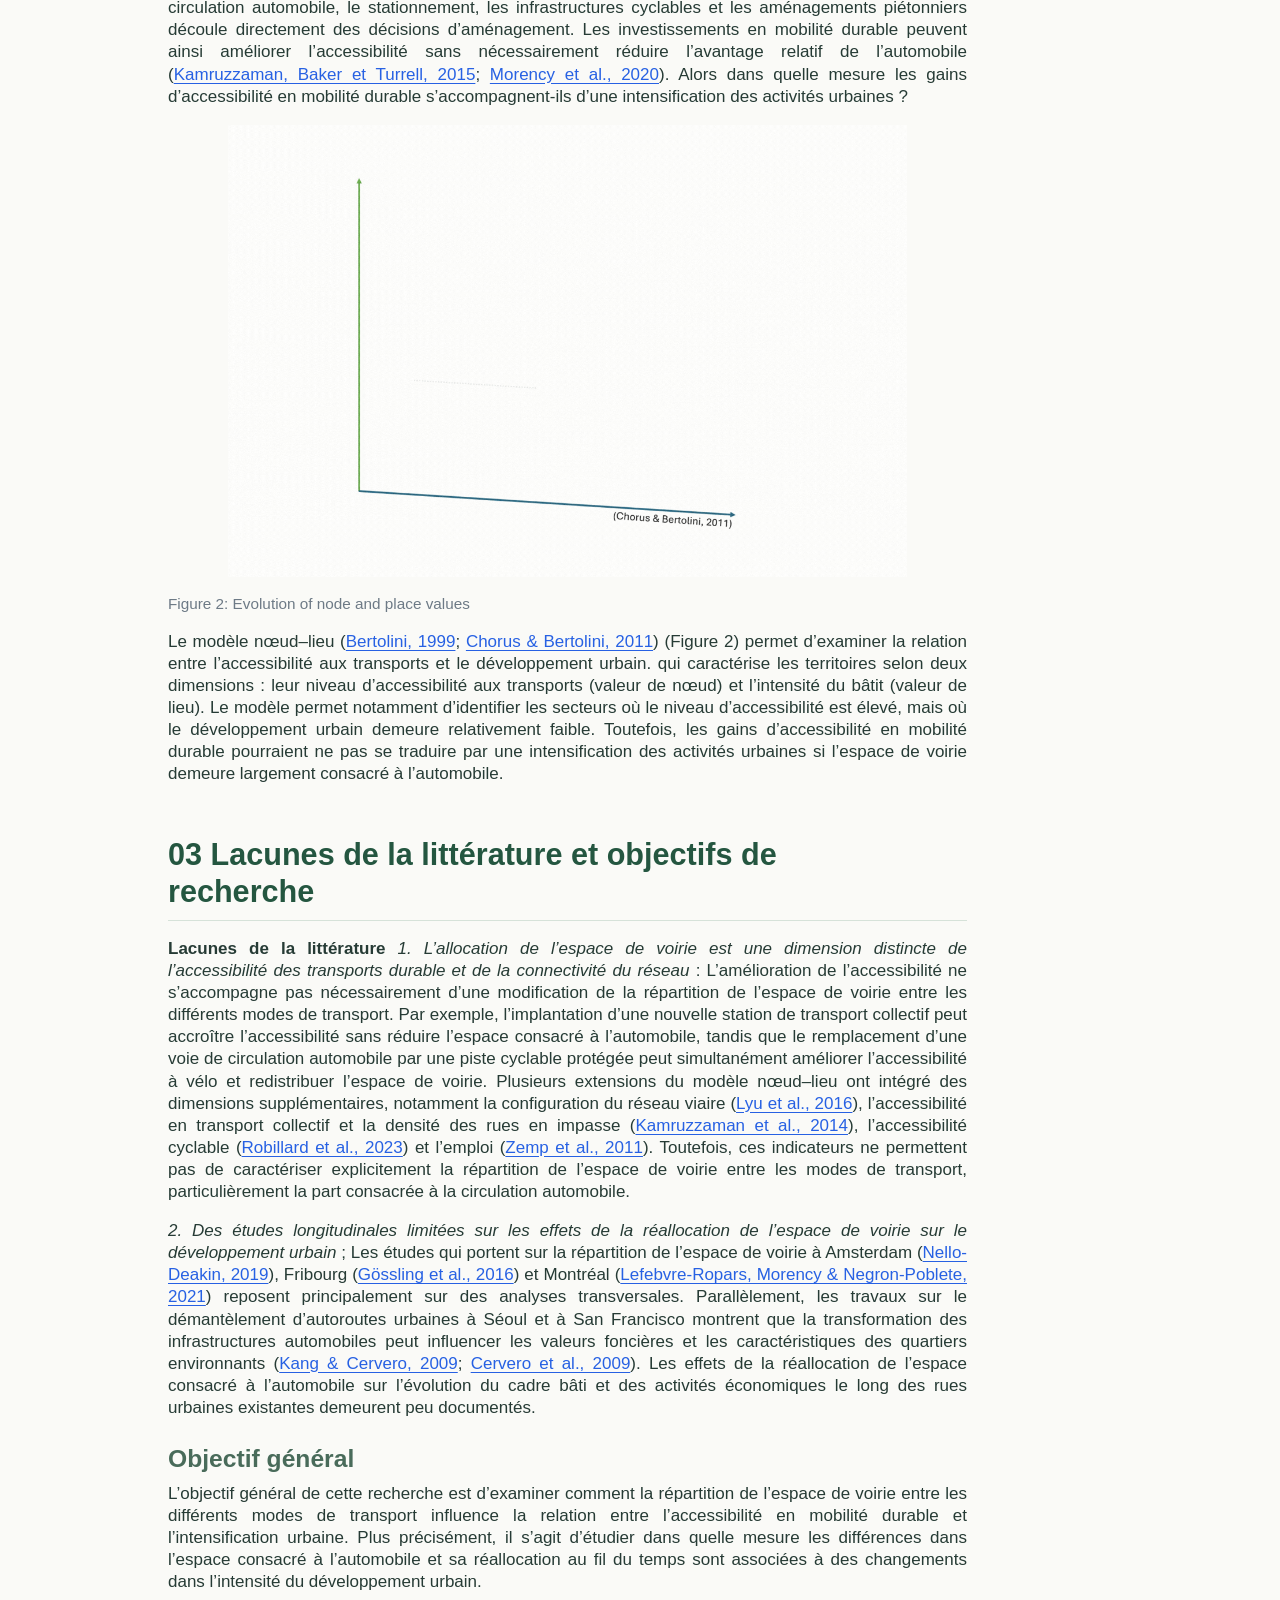
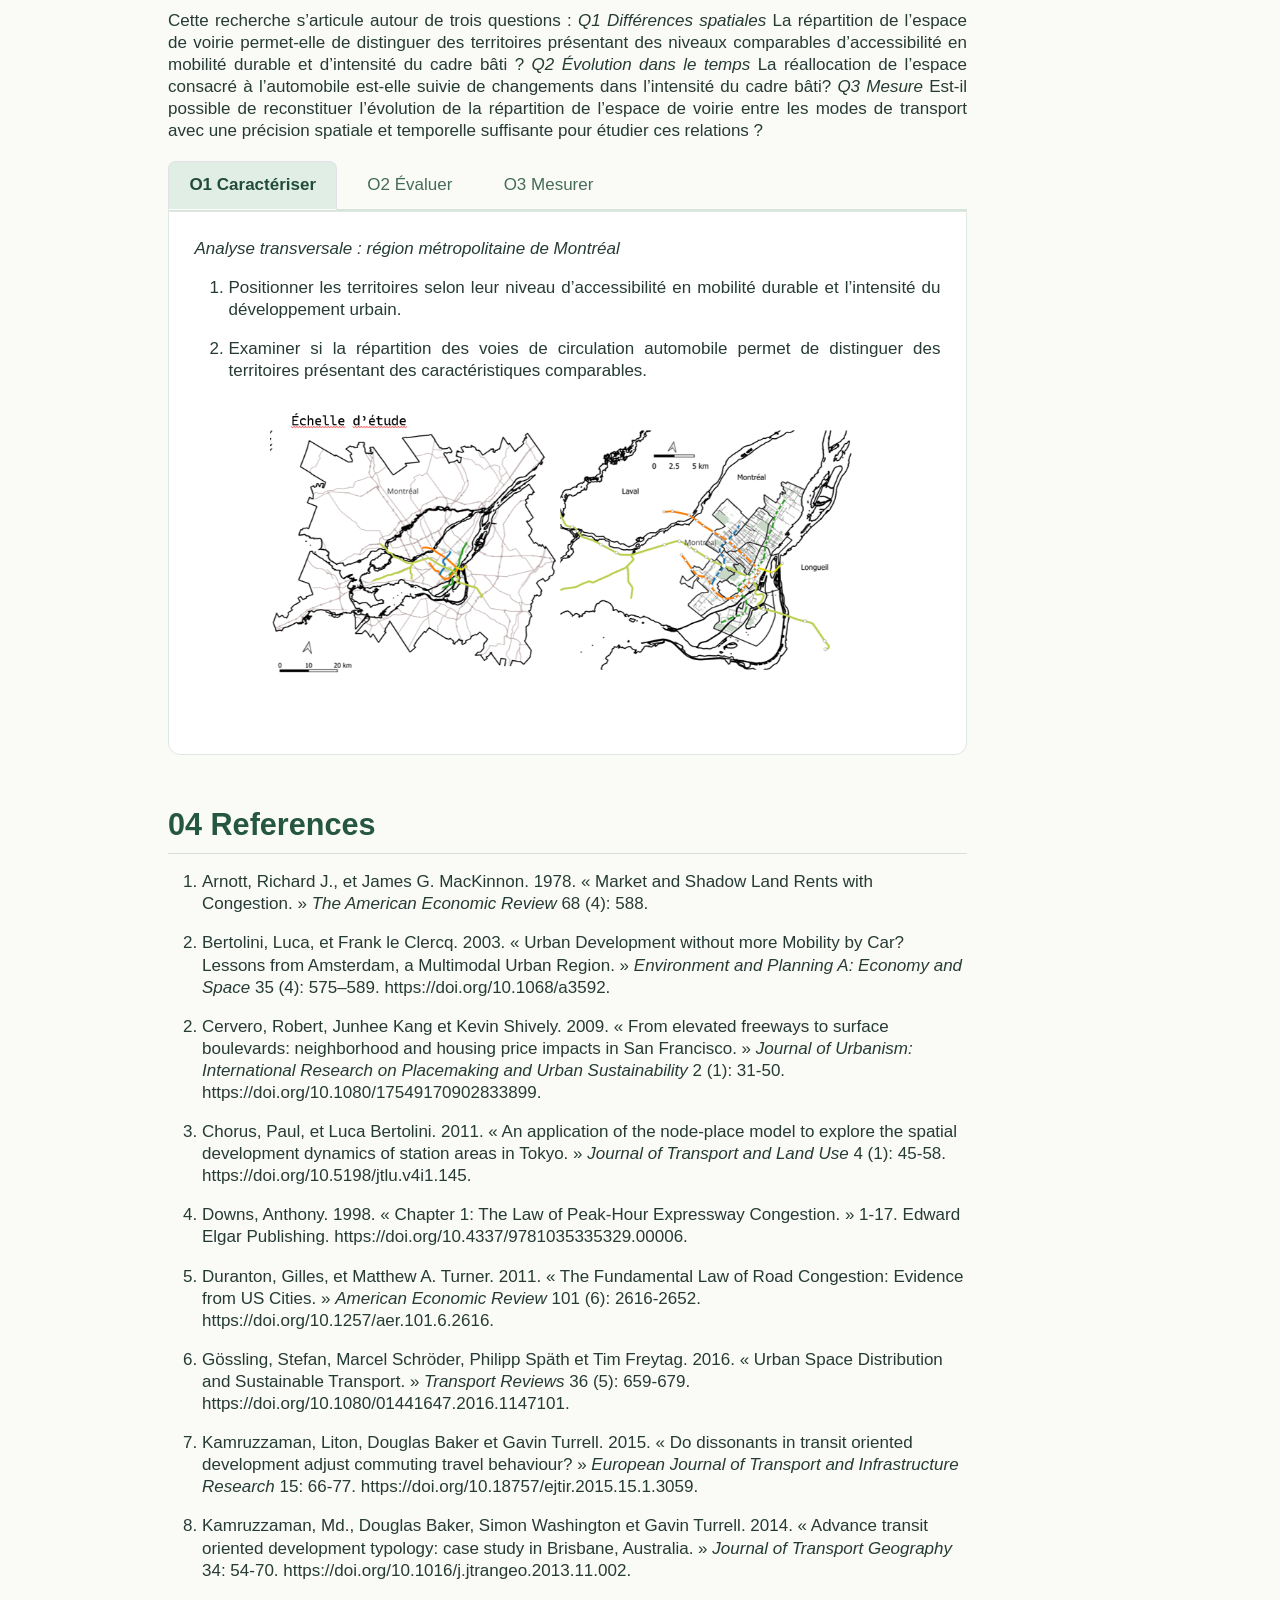
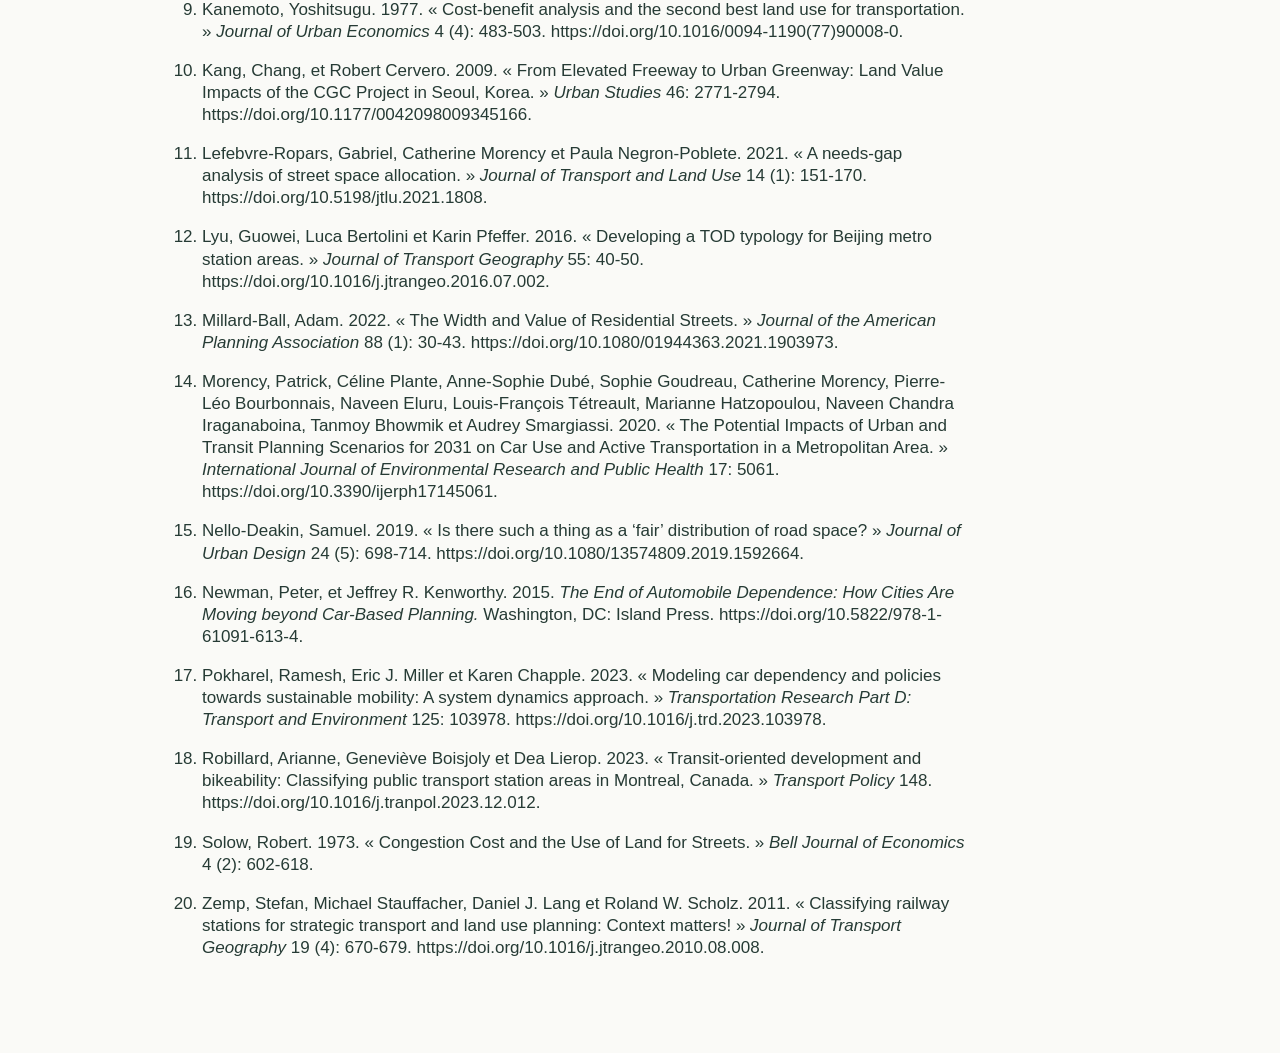
<file: docs/about.html>
<!DOCTYPE html>
<html xmlns="http://www.w3.org/1999/xhtml" lang="en" xml:lang="en"><head>

<meta charset="utf-8">
<meta name="generator" content="quarto-1.7.13">

<meta name="viewport" content="width=device-width, initial-scale=1.0, user-scalable=yes">

<meta name="author" content="Jia Yu">

<title>Et si l’espace de voirie était la pièce manquante ? Un bref sommaire de ma proposition</title>
<style>
code{white-space: pre-wrap;}
span.smallcaps{font-variant: small-caps;}
div.columns{display: flex; gap: min(4vw, 1.5em);}
div.column{flex: auto; overflow-x: auto;}
div.hanging-indent{margin-left: 1.5em; text-indent: -1.5em;}
ul.task-list{list-style: none;}
ul.task-list li input[type="checkbox"] {
  width: 0.8em;
  margin: 0 0.8em 0.2em -1em; /* quarto-specific, see https://github.com/quarto-dev/quarto-cli/issues/4556 */ 
  vertical-align: middle;
}
</style>


<script src="site_libs/quarto-nav/quarto-nav.js"></script>
<script src="site_libs/quarto-nav/headroom.min.js"></script>
<script src="site_libs/clipboard/clipboard.min.js"></script>
<script src="site_libs/quarto-search/autocomplete.umd.js"></script>
<script src="site_libs/quarto-search/fuse.min.js"></script>
<script src="site_libs/quarto-search/quarto-search.js"></script>
<meta name="quarto:offset" content="./">
<script src="site_libs/quarto-html/quarto.js" type="module"></script>
<script src="site_libs/quarto-html/tabsets/tabsets.js" type="module"></script>
<script src="site_libs/quarto-html/popper.min.js"></script>
<script src="site_libs/quarto-html/tippy.umd.min.js"></script>
<script src="site_libs/quarto-html/anchor.min.js"></script>
<link href="site_libs/quarto-html/tippy.css" rel="stylesheet">
<link href="site_libs/quarto-html/quarto-syntax-highlighting-66ab7fd5e73b7f0a764e0d49b3e29ab1.css" rel="stylesheet" id="quarto-text-highlighting-styles">
<script src="site_libs/bootstrap/bootstrap.min.js"></script>
<link href="site_libs/bootstrap/bootstrap-icons.css" rel="stylesheet">
<link href="site_libs/bootstrap/bootstrap-ddd961a2510921635943dfbbd19534c4.min.css" rel="stylesheet" append-hash="true" id="quarto-bootstrap" data-mode="light">
<script id="quarto-search-options" type="application/json">{
  "location": "navbar",
  "copy-button": false,
  "collapse-after": 3,
  "panel-placement": "end",
  "type": "overlay",
  "limit": 50,
  "keyboard-shortcut": [
    "f",
    "/",
    "s"
  ],
  "show-item-context": false,
  "language": {
    "search-no-results-text": "No results",
    "search-matching-documents-text": "matching documents",
    "search-copy-link-title": "Copy link to search",
    "search-hide-matches-text": "Hide additional matches",
    "search-more-match-text": "more match in this document",
    "search-more-matches-text": "more matches in this document",
    "search-clear-button-title": "Clear",
    "search-text-placeholder": "",
    "search-detached-cancel-button-title": "Cancel",
    "search-submit-button-title": "Submit",
    "search-label": "Search"
  }
}</script>
<style>html{ scroll-behavior: smooth; }</style>


<link rel="stylesheet" href="styles.css">
</head>

<body class="nav-fixed">

<div id="quarto-search-results"></div>
  <header id="quarto-header" class="headroom fixed-top">
    <nav class="navbar navbar-expand-lg " data-bs-theme="dark">
      <div class="navbar-container container-fluid">
            <div id="quarto-search" class="" title="Search"></div>
          <button class="navbar-toggler" type="button" data-bs-toggle="collapse" data-bs-target="#navbarCollapse" aria-controls="navbarCollapse" role="menu" aria-expanded="false" aria-label="Toggle navigation" onclick="if (window.quartoToggleHeadroom) { window.quartoToggleHeadroom(); }">
  <span class="navbar-toggler-icon"></span>
</button>
          <div class="collapse navbar-collapse" id="navbarCollapse">
            <ul class="navbar-nav navbar-nav-scroll me-auto">
  <li class="nav-item">
    <a class="nav-link active" href="./about.html" aria-current="page"> 
<span class="menu-text">Français</span></a>
  </li>  
  <li class="nav-item">
    <a class="nav-link" href="./index.html"> 
<span class="menu-text">English</span></a>
  </li>  
</ul>
          </div> <!-- /navcollapse -->
            <div class="quarto-navbar-tools">
</div>
      </div> <!-- /container-fluid -->
    </nav>
</header>
<!-- content -->
<div id="quarto-content" class="quarto-container page-columns page-rows-contents page-layout-article page-navbar">
<!-- sidebar -->
<!-- margin-sidebar -->
    <div id="quarto-margin-sidebar" class="sidebar margin-sidebar">
        <nav id="TOC" role="doc-toc" class="toc-active">
    <h2 id="toc-title">On this page</h2>
   
  <ul>
  <li><a href="#problem" id="toc-problem" class="nav-link active" data-scroll-target="#problem">01 Pourquoi la dépendance automobile se perpétue-t-elle?</a></li>
  <li><a href="#node-place" id="toc-node-place" class="nav-link" data-scroll-target="#node-place">02 Une meilleure accessibilité entraîne-t-elle nécessairement une intensification urbaine?</a></li>
  <li><a href="#gap" id="toc-gap" class="nav-link" data-scroll-target="#gap">03 Lacunes de la littérature et objectifs de recherche</a>
  <ul class="collapse">
  <li><a href="#objectif-général" id="toc-objectif-général" class="nav-link" data-scroll-target="#objectif-général">Objectif général</a></li>
  </ul></li>
  <li><a href="#references" id="toc-references" class="nav-link" data-scroll-target="#references">04 References</a></li>
  </ul>
</nav>
    </div>
<!-- main -->
<main class="content" id="quarto-document-content">

<header id="title-block-header" class="quarto-title-block default">
<div class="quarto-title">
<h1 class="title">Et si l’espace de voirie était la pièce manquante ? Un bref sommaire de ma proposition</h1>
</div>


<div class="quarto-title-meta-author">
  <div class="quarto-title-meta-heading">Author</div>
  <div class="quarto-title-meta-heading">Affiliation</div>
  
    <div class="quarto-title-meta-contents">
    <p class="author">Jia Yu </p>
  </div>
  <div class="quarto-title-meta-contents">
        <p class="affiliation">
            Université Laval
          </p>
      </div>
  </div>

<div class="quarto-title-meta">

      
  
    
  </div>
  


</header>


<section id="problem" class="level2">
<h2 class="anchored" data-anchor-id="problem">01 Pourquoi la dépendance automobile se perpétue-t-elle?</h2>
<p>À travers la notion de dépendance automobile, Newman et Kenworthy (2015) mettent en évidence les tensions entre l’organisation des systèmes de transport urbain contemporains et les objectifs de développement durable <a href="#ref-newman2015">Newman &amp; Kenworthy, 2015</a>. Une meilleure articulation entre l’aménagement du territoire, l’accessibilité aux différents modes de transport et la localisation des activités économiques, afin de permettre aux populations de répondre à leurs besoins quotidiens sans recourir systématiquement à l’automobile (<a href="#ref-bertolini2003">Bertolini &amp; le Clercq, 2003</a>). Pourtant, la dépendance automobile persiste et je l’explique notamment par les interactions entre transport et développement urbain : l’accessibilité automobile influence la localisation des activités, tandis que l’organisation spatiale qui en résulte contribue à renforcer le recours à la voiture.</p>
<div id="fig-Media2_O1" class="quarto-float quarto-figure quarto-figure-center anchored" data-fig-align="center">
<figure class="quarto-float quarto-float-fig figure">
<div aria-describedby="fig-Media2_O1-caption-0ceaefa1-69ba-4598-a22c-09a6ac19f8ca">
<img src="Media2_O1_11_02.gif" class="img-fluid quarto-figure quarto-figure-center figure-img" style="width:85.0%">
</div>
<figcaption class="quarto-float-caption-bottom quarto-float-caption quarto-float-fig" id="fig-Media2_O1-caption-0ceaefa1-69ba-4598-a22c-09a6ac19f8ca">
Figure&nbsp;1: Mécanismes hypothétiques de rétroaction de la dépendance à l’automobile et rôle potentiel de la réallocation de l’espace de voirie
</figcaption>
</figure>
</div>
<p>L’amélioration de l’accessibilité automobile étend les possibilités de localisation des ménages et des activités économiques, contribuant ainsi à la dispersion urbaine. En augmentant les distances à parcourir pour accéder aux emplois, aux services et aux activités quotidiennes, cette dispersion renforce à son tour la dépendance à l’automobile. L’augmentation de l’usage de la voiture génère une demande accrue de capacité routière, à laquelle les pouvoirs publics peuvent répondre par l’élargissement des chaussées ou l’expansion des infrastructures routières, renforçant ainsi les conditions qui ont initialement favorisé un développement urbain orienté vers l’automobile. Les travaux sur les mécanismes de demande de transport (<a href="#ref-downs1998">Downs, 1998</a>; <a href="#ref-duranton2011">Duranton &amp; Turner, 2011</a>; <a href="#ref-pokharel2023">Pokharel et al., 2023</a>) et les travaux consacrés à l’allocation du sol (<a href="#ref-solow1973">Solow, 1973</a>; <a href="#ref-arnott1978">Arnott &amp; MacKinnon, 1978</a>; <a href="#ref-kanemoto1977">Kanemoto, 1977</a>; <a href="#ref-millardball2022">Millard-Ball, 2022</a>) mettent en évidence différentes dimensions de cette dynamique de rétroaction. Or, l’expansion du réseau routier implique des arbitrages dans l’allocation d’un espace urbain limité. Ainsi, la part croissante de la voirie consacrée à la circulation automobile réduit l’espace disponible pour les autres modes de transport et usages urbains.</p>
</section>
<section id="node-place" class="level2">
<h2 class="anchored" data-anchor-id="node-place">02 Une meilleure accessibilité entraîne-t-elle nécessairement une intensification urbaine?</h2>
<p>Les deux boucles de rétroaction mettent en évidence le rôle complémentaire de la demande de transport et de l’aménagement de l’espace urbain dans le maintien de la dépendance à l’automobile. Si la demande de transport résulte des choix individuels de déplacement, la répartition de l’espace de voirie entre la circulation automobile, le stationnement, les infrastructures cyclables et les aménagements piétonniers découle directement des décisions d’aménagement. Les investissements en mobilité durable peuvent ainsi améliorer l’accessibilité sans nécessairement réduire l’avantage relatif de l’automobile (<a href="#ref-kamruzzaman2015">Kamruzzaman, Baker et Turrell, 2015</a>; <a href="#ref-morency2020">Morency et al., 2020</a>). Alors dans quelle mesure les gains d’accessibilité en mobilité durable s’accompagnent-ils d’une intensification des activités urbaines ?</p>
<div id="fig-node-place" class="quarto-float quarto-figure quarto-figure-center anchored" data-fig-align="center">
<figure class="quarto-float quarto-float-fig figure">
<div aria-describedby="fig-node-place-caption-0ceaefa1-69ba-4598-a22c-09a6ac19f8ca">
<img src="node_place.gif" class="img-fluid quarto-figure quarto-figure-center figure-img" style="width:85.0%">
</div>
<figcaption class="quarto-float-caption-bottom quarto-float-caption quarto-float-fig" id="fig-node-place-caption-0ceaefa1-69ba-4598-a22c-09a6ac19f8ca">
Figure&nbsp;2: Evolution of node and place values
</figcaption>
</figure>
</div>
<p>Le modèle nœud–lieu (<a href="#ref-bertolini1999">Bertolini, 1999</a>; <a href="#ref-chorus2011">Chorus &amp; Bertolini, 2011</a>) (Figure 2) permet d’examiner la relation entre l’accessibilité aux transports et le développement urbain. qui caractérise les territoires selon deux dimensions : leur niveau d’accessibilité aux transports (valeur de nœud) et l’intensité du bâtit (valeur de lieu). Le modèle permet notamment d’identifier les secteurs où le niveau d’accessibilité est élevé, mais où le développement urbain demeure relativement faible. Toutefois, les gains d’accessibilité en mobilité durable pourraient ne pas se traduire par une intensification des activités urbaines si l’espace de voirie demeure largement consacré à l’automobile.</p>
</section>
<section id="gap" class="level2">
<h2 class="anchored" data-anchor-id="gap">03 Lacunes de la littérature et objectifs de recherche</h2>
<p><strong>Lacunes de la littérature</strong> <em>1. L’allocation de l’espace de voirie est une dimension distincte de l’accessibilité des transports durable et de la connectivité du réseau</em> : L’amélioration de l’accessibilité ne s’accompagne pas nécessairement d’une modification de la répartition de l’espace de voirie entre les différents modes de transport. Par exemple, l’implantation d’une nouvelle station de transport collectif peut accroître l’accessibilité sans réduire l’espace consacré à l’automobile, tandis que le remplacement d’une voie de circulation automobile par une piste cyclable protégée peut simultanément améliorer l’accessibilité à vélo et redistribuer l’espace de voirie. Plusieurs extensions du modèle nœud–lieu ont intégré des dimensions supplémentaires, notamment la configuration du réseau viaire (<a href="#ref-lyu2016">Lyu et al., 2016</a>), l’accessibilité en transport collectif et la densité des rues en impasse (<a href="#ref-kamruzzaman2014">Kamruzzaman et al., 2014</a>), l’accessibilité cyclable (<a href="#ref-robillard2023">Robillard et al., 2023</a>) et l’emploi (<a href="#ref-zemp2011">Zemp et al., 2011</a>). Toutefois, ces indicateurs ne permettent pas de caractériser explicitement la répartition de l’espace de voirie entre les modes de transport, particulièrement la part consacrée à la circulation automobile.</p>
<p><em>2. Des études longitudinales limitées sur les effets de la réallocation de l’espace de voirie sur le développement urbain</em> ; Les études qui portent sur la répartition de l’espace de voirie à Amsterdam (<a href="#ref-nellodeakin2019">Nello-Deakin, 2019</a>), Fribourg (<a href="#ref-gossling2016">Gössling et al., 2016</a>) et Montréal (<a href="#ref-lefebvre2021">Lefebvre-Ropars, Morency &amp; Negron-Poblete, 2021</a>) reposent principalement sur des analyses transversales. Parallèlement, les travaux sur le démantèlement d’autoroutes urbaines à Séoul et à San Francisco montrent que la transformation des infrastructures automobiles peut influencer les valeurs foncières et les caractéristiques des quartiers environnants (<a href="#ref-kang2009">Kang &amp; Cervero, 2009</a>; <a href="#ref-cervero2009">Cervero et al., 2009</a>). Les effets de la réallocation de l’espace consacré à l’automobile sur l’évolution du cadre bâti et des activités économiques le long des rues urbaines existantes demeurent peu documentés.</p>
<section id="objectif-général" class="level3">
<h3 class="anchored" data-anchor-id="objectif-général">Objectif général</h3>
<p>L’objectif général de cette recherche est d’examiner comment la répartition de l’espace de voirie entre les différents modes de transport influence la relation entre l’accessibilité en mobilité durable et l’intensification urbaine. Plus précisément, il s’agit d’étudier dans quelle mesure les différences dans l’espace consacré à l’automobile et sa réallocation au fil du temps sont associées à des changements dans l’intensité du développement urbain.</p>
<p>Cette recherche s’articule autour de trois questions : <em>Q1 Différences spatiales</em> La répartition de l’espace de voirie permet-elle de distinguer des territoires présentant des niveaux comparables d’accessibilité en mobilité durable et d’intensité du cadre bâti ? <em>Q2 Évolution dans le temps</em> La réallocation de l’espace consacré à l’automobile est-elle suivie de changements dans l’intensité du cadre bâti? <em>Q3 Mesure</em> Est-il possible de reconstituer l’évolution de la répartition de l’espace de voirie entre les modes de transport avec une précision spatiale et temporelle suffisante pour étudier ces relations ?</p>
<div class="tabset-margin-container"></div><div class="panel-tabset">
<ul class="nav nav-tabs" role="tablist"><li class="nav-item" role="presentation"><a class="nav-link active" id="tabset-1-1-tab" data-bs-toggle="tab" data-bs-target="#tabset-1-1" role="tab" aria-controls="tabset-1-1" aria-selected="true">O1 Caractériser</a></li><li class="nav-item" role="presentation"><a class="nav-link" id="tabset-1-2-tab" data-bs-toggle="tab" data-bs-target="#tabset-1-2" role="tab" aria-controls="tabset-1-2" aria-selected="false">O2 Évaluer</a></li><li class="nav-item" role="presentation"><a class="nav-link" id="tabset-1-3-tab" data-bs-toggle="tab" data-bs-target="#tabset-1-3" role="tab" aria-controls="tabset-1-3" aria-selected="false">O3 Mesurer</a></li></ul>
<div class="tab-content">
<div id="tabset-1-1" class="tab-pane active" role="tabpanel" aria-labelledby="tabset-1-1-tab">
<p><em>Analyse transversale : région métropolitaine de Montréal</em></p>
<ol type="1">
<li><p>Positionner les territoires selon leur niveau d’accessibilité en mobilité durable et l’intensité du développement urbain.</p></li>
<li><p>Examiner si la répartition des voies de circulation automobile permet de distinguer des territoires présentant des caractéristiques comparables.</p></li>
</ol>
<div class="quarto-figure quarto-figure-center">
<figure class="figure">
<p><img src="images/Study_Scale_O1.png" class="img-fluid quarto-figure quarto-figure-center figure-img" style="width:85.0%"></p>
</figure>
</div>
</div>
<div id="tabset-1-2" class="tab-pane" role="tabpanel" aria-labelledby="tabset-1-2-tab">
<p><em>Analyse longitudinale : réallocation de l’espace de voirie</em></p>
<ol type="1">
<li><p>Construire une base de données longitudinale annuelle des changements dans le nombre de voies de circulation.</p></li>
<li><p>Examiner les transformations de la voirie à proximité des stations du REM et des infrastructures cyclables.</p></li>
<li><p>Estimer dans quelle mesure les réaménagements de la voirie sont suivis de changements dans les activités économiques, les valeurs foncières et l’intensité du cadre bâti.</p></li>
</ol>
<div class="quarto-figure quarto-figure-center">
<figure class="figure">
<p><img src="images\Structuration_O2.png" class="img-fluid quarto-figure quarto-figure-center figure-img" style="width:85.0%"></p>
</figure>
</div>
</div>
<div id="tabset-1-3" class="tab-pane" role="tabpanel" aria-labelledby="tabset-1-3-tab">
<p><em>Reconstitution historique de l’aménagement de la voirie</em></p>
<ol type="1">
<li><p>Combiner des images satellitaires et des données géospatiales complémentaires.</p></li>
<li><p>Reconstituer l’évolution de la répartition de l’espace de voirie afin de distinguer les voies de circulation automobile, les espaces de stationnement et les infrastructures cyclables.</p></li>
</ol>
<div class="quarto-figure quarto-figure-center">
<figure class="figure">
<p><img src="images\Images_O3.png" class="img-fluid quarto-figure quarto-figure-center figure-img" style="width:85.0%"></p>
</figure>
</div>
</div>
</div>
</div>
</section>
</section>
<section id="references" class="level2">
<h2 class="anchored" data-anchor-id="references">04 References</h2>
<div id="ref-arnott1978">
<ol type="1">
<li>Arnott, Richard J., et James G. MacKinnon. 1978. « Market and Shadow Land Rents with Congestion. » <em>The American Economic Review</em> 68 (4): 588.</li>
</ol>
</div>
<div id="ref-bertolini2003">
<ol start="2" type="1">
<li>Bertolini, Luca, et Frank le Clercq. 2003. « Urban Development without more Mobility by Car? Lessons from Amsterdam, a Multimodal Urban Region. » <em>Environment and Planning A: Economy and Space</em> 35 (4): 575–589. https://doi.org/10.1068/a3592.</li>
</ol>
</div>
<div id="ref-cervero2009">
<ol start="2" type="1">
<li>Cervero, Robert, Junhee Kang et Kevin Shively. 2009. « From elevated freeways to surface boulevards: neighborhood and housing price impacts in San Francisco. » <em>Journal of Urbanism: International Research on Placemaking and Urban Sustainability</em> 2 (1): 31‑50. https://doi.org/10.1080/17549170902833899.</li>
</ol>
</div>
<div id="ref-chorus2011">
<ol start="3" type="1">
<li>Chorus, Paul, et Luca Bertolini. 2011. « An application of the node-place model to explore the spatial development dynamics of station areas in Tokyo. » <em>Journal of Transport and Land Use</em> 4 (1): 45‑58. https://doi.org/10.5198/jtlu.v4i1.145.</li>
</ol>
</div>
<div id="ref-downs1998">
<ol start="4" type="1">
<li>Downs, Anthony. 1998. « Chapter 1: The Law of Peak-Hour Expressway Congestion. » 1‑17. Edward Elgar Publishing. https://doi.org/10.4337/9781035335329.00006.</li>
</ol>
</div>
<div id="ref-duranton2011">
<ol start="5" type="1">
<li>Duranton, Gilles, et Matthew A. Turner. 2011. « The Fundamental Law of Road Congestion: Evidence from US Cities. » <em>American Economic Review</em> 101 (6): 2616‑2652. https://doi.org/10.1257/aer.101.6.2616.</li>
</ol>
</div>
<div id="ref-gossling2016">
<ol start="6" type="1">
<li>Gössling, Stefan, Marcel Schröder, Philipp Späth et Tim Freytag. 2016. « Urban Space Distribution and Sustainable Transport. » <em>Transport Reviews</em> 36 (5): 659‑679. https://doi.org/10.1080/01441647.2016.1147101.</li>
</ol>
</div>
<div id="ref-kamruzzaman2015">
<ol start="7" type="1">
<li>Kamruzzaman, Liton, Douglas Baker et Gavin Turrell. 2015. « Do dissonants in transit oriented development adjust commuting travel behaviour? » <em>European Journal of Transport and Infrastructure Research</em> 15: 66‑77. https://doi.org/10.18757/ejtir.2015.15.1.3059.</li>
</ol>
</div>
<div id="ref-kamruzzaman2014">
<ol start="8" type="1">
<li>Kamruzzaman, Md., Douglas Baker, Simon Washington et Gavin Turrell. 2014. « Advance transit oriented development typology: case study in Brisbane, Australia. » <em>Journal of Transport Geography</em> 34: 54‑70. https://doi.org/10.1016/j.jtrangeo.2013.11.002.</li>
</ol>
</div>
<div id="ref-kanemoto1977">
<ol start="9" type="1">
<li>Kanemoto, Yoshitsugu. 1977. « Cost-benefit analysis and the second best land use for transportation. » <em>Journal of Urban Economics</em> 4 (4): 483‑503. https://doi.org/10.1016/0094-1190(77)90008-0.</li>
</ol>
</div>
<div id="ref-kang2009">
<ol start="10" type="1">
<li>Kang, Chang, et Robert Cervero. 2009. « From Elevated Freeway to Urban Greenway: Land Value Impacts of the CGC Project in Seoul, Korea. » <em>Urban Studies</em> 46: 2771‑2794. https://doi.org/10.1177/0042098009345166.</li>
</ol>
</div>
<div id="ref-lefebvre2021">
<ol start="11" type="1">
<li>Lefebvre-Ropars, Gabriel, Catherine Morency et Paula Negron-Poblete. 2021. « A needs-gap analysis of street space allocation. » <em>Journal of Transport and Land Use</em> 14 (1): 151‑170. https://doi.org/10.5198/jtlu.2021.1808.</li>
</ol>
</div>
<div id="ref-lyu2016">
<ol start="12" type="1">
<li>Lyu, Guowei, Luca Bertolini et Karin Pfeffer. 2016. « Developing a TOD typology for Beijing metro station areas. » <em>Journal of Transport Geography</em> 55: 40‑50. https://doi.org/10.1016/j.jtrangeo.2016.07.002.</li>
</ol>
</div>
<div id="ref-millardball2022">
<ol start="13" type="1">
<li>Millard-Ball, Adam. 2022. « The Width and Value of Residential Streets. » <em>Journal of the American Planning Association</em> 88 (1): 30‑43. https://doi.org/10.1080/01944363.2021.1903973.</li>
</ol>
</div>
<div id="ref-morency2020">
<ol start="14" type="1">
<li>Morency, Patrick, Céline Plante, Anne-Sophie Dubé, Sophie Goudreau, Catherine Morency, Pierre-Léo Bourbonnais, Naveen Eluru, Louis-François Tétreault, Marianne Hatzopoulou, Naveen Chandra Iraganaboina, Tanmoy Bhowmik et Audrey Smargiassi. 2020. « The Potential Impacts of Urban and Transit Planning Scenarios for 2031 on Car Use and Active Transportation in a Metropolitan Area. » <em>International Journal of Environmental Research and Public Health</em> 17: 5061. https://doi.org/10.3390/ijerph17145061.</li>
</ol>
</div>
<div id="ref-nellodeakin2019">
<ol start="15" type="1">
<li>Nello-Deakin, Samuel. 2019. « Is there such a thing as a ‘fair’ distribution of road space? » <em>Journal of Urban Design</em> 24 (5): 698‑714. https://doi.org/10.1080/13574809.2019.1592664.</li>
</ol>
</div>
<div id="ref-newman2015">
<ol start="16" type="1">
<li>Newman, Peter, et Jeffrey R. Kenworthy. 2015. <em>The End of Automobile Dependence: How Cities Are Moving beyond Car-Based Planning.</em> Washington, DC: Island Press. https://doi.org/10.5822/978-1-61091-613-4.</li>
</ol>
</div>
<div id="ref-pokharel2023">
<ol start="17" type="1">
<li>Pokharel, Ramesh, Eric J. Miller et Karen Chapple. 2023. « Modeling car dependency and policies towards sustainable mobility: A system dynamics approach. » <em>Transportation Research Part D: Transport and Environment</em> 125: 103978. https://doi.org/10.1016/j.trd.2023.103978.</li>
</ol>
</div>
<div id="ref-robillard2023">
<ol start="18" type="1">
<li>Robillard, Arianne, Geneviève Boisjoly et Dea Lierop. 2023. « Transit-oriented development and bikeability: Classifying public transport station areas in Montreal, Canada. » <em>Transport Policy</em> 148. https://doi.org/10.1016/j.tranpol.2023.12.012.</li>
</ol>
</div>
<div id="ref-solow1973">
<ol start="19" type="1">
<li>Solow, Robert. 1973. « Congestion Cost and the Use of Land for Streets. » <em>Bell Journal of Economics</em> 4 (2): 602‑618.</li>
</ol>
</div>
<div id="ref-zemp2011">
<ol start="20" type="1">
<li>Zemp, Stefan, Michael Stauffacher, Daniel J. Lang et Roland W. Scholz. 2011. « Classifying railway stations for strategic transport and land use planning: Context matters! » <em>Journal of Transport Geography</em> 19 (4): 670‑679. https://doi.org/10.1016/j.jtrangeo.2010.08.008.</li>
</ol>
</div>


</section>

</main> <!-- /main -->
<script id="quarto-html-after-body" type="application/javascript">
window.document.addEventListener("DOMContentLoaded", function (event) {
  const toggleBodyColorMode = (bsSheetEl) => {
    const mode = bsSheetEl.getAttribute("data-mode");
    const bodyEl = window.document.querySelector("body");
    if (mode === "dark") {
      bodyEl.classList.add("quarto-dark");
      bodyEl.classList.remove("quarto-light");
    } else {
      bodyEl.classList.add("quarto-light");
      bodyEl.classList.remove("quarto-dark");
    }
  }
  const toggleBodyColorPrimary = () => {
    const bsSheetEl = window.document.querySelector("link#quarto-bootstrap");
    if (bsSheetEl) {
      toggleBodyColorMode(bsSheetEl);
    }
  }
  toggleBodyColorPrimary();  
  const icon = "";
  const anchorJS = new window.AnchorJS();
  anchorJS.options = {
    placement: 'right',
    icon: icon
  };
  anchorJS.add('.anchored');
  const isCodeAnnotation = (el) => {
    for (const clz of el.classList) {
      if (clz.startsWith('code-annotation-')) {                     
        return true;
      }
    }
    return false;
  }
  const onCopySuccess = function(e) {
    // button target
    const button = e.trigger;
    // don't keep focus
    button.blur();
    // flash "checked"
    button.classList.add('code-copy-button-checked');
    var currentTitle = button.getAttribute("title");
    button.setAttribute("title", "Copied!");
    let tooltip;
    if (window.bootstrap) {
      button.setAttribute("data-bs-toggle", "tooltip");
      button.setAttribute("data-bs-placement", "left");
      button.setAttribute("data-bs-title", "Copied!");
      tooltip = new bootstrap.Tooltip(button, 
        { trigger: "manual", 
          customClass: "code-copy-button-tooltip",
          offset: [0, -8]});
      tooltip.show();    
    }
    setTimeout(function() {
      if (tooltip) {
        tooltip.hide();
        button.removeAttribute("data-bs-title");
        button.removeAttribute("data-bs-toggle");
        button.removeAttribute("data-bs-placement");
      }
      button.setAttribute("title", currentTitle);
      button.classList.remove('code-copy-button-checked');
    }, 1000);
    // clear code selection
    e.clearSelection();
  }
  const getTextToCopy = function(trigger) {
      const codeEl = trigger.previousElementSibling.cloneNode(true);
      for (const childEl of codeEl.children) {
        if (isCodeAnnotation(childEl)) {
          childEl.remove();
        }
      }
      return codeEl.innerText;
  }
  const clipboard = new window.ClipboardJS('.code-copy-button:not([data-in-quarto-modal])', {
    text: getTextToCopy
  });
  clipboard.on('success', onCopySuccess);
  if (window.document.getElementById('quarto-embedded-source-code-modal')) {
    const clipboardModal = new window.ClipboardJS('.code-copy-button[data-in-quarto-modal]', {
      text: getTextToCopy,
      container: window.document.getElementById('quarto-embedded-source-code-modal')
    });
    clipboardModal.on('success', onCopySuccess);
  }
    var localhostRegex = new RegExp(/^(?:http|https):\/\/localhost\:?[0-9]*\//);
    var mailtoRegex = new RegExp(/^mailto:/);
      var filterRegex = new RegExp('/' + window.location.host + '/');
    var isInternal = (href) => {
        return filterRegex.test(href) || localhostRegex.test(href) || mailtoRegex.test(href);
    }
    // Inspect non-navigation links and adorn them if external
 	var links = window.document.querySelectorAll('a[href]:not(.nav-link):not(.navbar-brand):not(.toc-action):not(.sidebar-link):not(.sidebar-item-toggle):not(.pagination-link):not(.no-external):not([aria-hidden]):not(.dropdown-item):not(.quarto-navigation-tool):not(.about-link)');
    for (var i=0; i<links.length; i++) {
      const link = links[i];
      if (!isInternal(link.href)) {
        // undo the damage that might have been done by quarto-nav.js in the case of
        // links that we want to consider external
        if (link.dataset.originalHref !== undefined) {
          link.href = link.dataset.originalHref;
        }
      }
    }
  function tippyHover(el, contentFn, onTriggerFn, onUntriggerFn) {
    const config = {
      allowHTML: true,
      maxWidth: 500,
      delay: 100,
      arrow: false,
      appendTo: function(el) {
          return el.parentElement;
      },
      interactive: true,
      interactiveBorder: 10,
      theme: 'quarto',
      placement: 'bottom-start',
    };
    if (contentFn) {
      config.content = contentFn;
    }
    if (onTriggerFn) {
      config.onTrigger = onTriggerFn;
    }
    if (onUntriggerFn) {
      config.onUntrigger = onUntriggerFn;
    }
    window.tippy(el, config); 
  }
  const noterefs = window.document.querySelectorAll('a[role="doc-noteref"]');
  for (var i=0; i<noterefs.length; i++) {
    const ref = noterefs[i];
    tippyHover(ref, function() {
      // use id or data attribute instead here
      let href = ref.getAttribute('data-footnote-href') || ref.getAttribute('href');
      try { href = new URL(href).hash; } catch {}
      const id = href.replace(/^#\/?/, "");
      const note = window.document.getElementById(id);
      if (note) {
        return note.innerHTML;
      } else {
        return "";
      }
    });
  }
  const xrefs = window.document.querySelectorAll('a.quarto-xref');
  const processXRef = (id, note) => {
    // Strip column container classes
    const stripColumnClz = (el) => {
      el.classList.remove("page-full", "page-columns");
      if (el.children) {
        for (const child of el.children) {
          stripColumnClz(child);
        }
      }
    }
    stripColumnClz(note)
    if (id === null || id.startsWith('sec-')) {
      // Special case sections, only their first couple elements
      const container = document.createElement("div");
      if (note.children && note.children.length > 2) {
        container.appendChild(note.children[0].cloneNode(true));
        for (let i = 1; i < note.children.length; i++) {
          const child = note.children[i];
          if (child.tagName === "P" && child.innerText === "") {
            continue;
          } else {
            container.appendChild(child.cloneNode(true));
            break;
          }
        }
        if (window.Quarto?.typesetMath) {
          window.Quarto.typesetMath(container);
        }
        return container.innerHTML
      } else {
        if (window.Quarto?.typesetMath) {
          window.Quarto.typesetMath(note);
        }
        return note.innerHTML;
      }
    } else {
      // Remove any anchor links if they are present
      const anchorLink = note.querySelector('a.anchorjs-link');
      if (anchorLink) {
        anchorLink.remove();
      }
      if (window.Quarto?.typesetMath) {
        window.Quarto.typesetMath(note);
      }
      if (note.classList.contains("callout")) {
        return note.outerHTML;
      } else {
        return note.innerHTML;
      }
    }
  }
  for (var i=0; i<xrefs.length; i++) {
    const xref = xrefs[i];
    tippyHover(xref, undefined, function(instance) {
      instance.disable();
      let url = xref.getAttribute('href');
      let hash = undefined; 
      if (url.startsWith('#')) {
        hash = url;
      } else {
        try { hash = new URL(url).hash; } catch {}
      }
      if (hash) {
        const id = hash.replace(/^#\/?/, "");
        const note = window.document.getElementById(id);
        if (note !== null) {
          try {
            const html = processXRef(id, note.cloneNode(true));
            instance.setContent(html);
          } finally {
            instance.enable();
            instance.show();
          }
        } else {
          // See if we can fetch this
          fetch(url.split('#')[0])
          .then(res => res.text())
          .then(html => {
            const parser = new DOMParser();
            const htmlDoc = parser.parseFromString(html, "text/html");
            const note = htmlDoc.getElementById(id);
            if (note !== null) {
              const html = processXRef(id, note);
              instance.setContent(html);
            } 
          }).finally(() => {
            instance.enable();
            instance.show();
          });
        }
      } else {
        // See if we can fetch a full url (with no hash to target)
        // This is a special case and we should probably do some content thinning / targeting
        fetch(url)
        .then(res => res.text())
        .then(html => {
          const parser = new DOMParser();
          const htmlDoc = parser.parseFromString(html, "text/html");
          const note = htmlDoc.querySelector('main.content');
          if (note !== null) {
            // This should only happen for chapter cross references
            // (since there is no id in the URL)
            // remove the first header
            if (note.children.length > 0 && note.children[0].tagName === "HEADER") {
              note.children[0].remove();
            }
            const html = processXRef(null, note);
            instance.setContent(html);
          } 
        }).finally(() => {
          instance.enable();
          instance.show();
        });
      }
    }, function(instance) {
    });
  }
      let selectedAnnoteEl;
      const selectorForAnnotation = ( cell, annotation) => {
        let cellAttr = 'data-code-cell="' + cell + '"';
        let lineAttr = 'data-code-annotation="' +  annotation + '"';
        const selector = 'span[' + cellAttr + '][' + lineAttr + ']';
        return selector;
      }
      const selectCodeLines = (annoteEl) => {
        const doc = window.document;
        const targetCell = annoteEl.getAttribute("data-target-cell");
        const targetAnnotation = annoteEl.getAttribute("data-target-annotation");
        const annoteSpan = window.document.querySelector(selectorForAnnotation(targetCell, targetAnnotation));
        const lines = annoteSpan.getAttribute("data-code-lines").split(",");
        const lineIds = lines.map((line) => {
          return targetCell + "-" + line;
        })
        let top = null;
        let height = null;
        let parent = null;
        if (lineIds.length > 0) {
            //compute the position of the single el (top and bottom and make a div)
            const el = window.document.getElementById(lineIds[0]);
            top = el.offsetTop;
            height = el.offsetHeight;
            parent = el.parentElement.parentElement;
          if (lineIds.length > 1) {
            const lastEl = window.document.getElementById(lineIds[lineIds.length - 1]);
            const bottom = lastEl.offsetTop + lastEl.offsetHeight;
            height = bottom - top;
          }
          if (top !== null && height !== null && parent !== null) {
            // cook up a div (if necessary) and position it 
            let div = window.document.getElementById("code-annotation-line-highlight");
            if (div === null) {
              div = window.document.createElement("div");
              div.setAttribute("id", "code-annotation-line-highlight");
              div.style.position = 'absolute';
              parent.appendChild(div);
            }
            div.style.top = top - 2 + "px";
            div.style.height = height + 4 + "px";
            div.style.left = 0;
            let gutterDiv = window.document.getElementById("code-annotation-line-highlight-gutter");
            if (gutterDiv === null) {
              gutterDiv = window.document.createElement("div");
              gutterDiv.setAttribute("id", "code-annotation-line-highlight-gutter");
              gutterDiv.style.position = 'absolute';
              const codeCell = window.document.getElementById(targetCell);
              const gutter = codeCell.querySelector('.code-annotation-gutter');
              gutter.appendChild(gutterDiv);
            }
            gutterDiv.style.top = top - 2 + "px";
            gutterDiv.style.height = height + 4 + "px";
          }
          selectedAnnoteEl = annoteEl;
        }
      };
      const unselectCodeLines = () => {
        const elementsIds = ["code-annotation-line-highlight", "code-annotation-line-highlight-gutter"];
        elementsIds.forEach((elId) => {
          const div = window.document.getElementById(elId);
          if (div) {
            div.remove();
          }
        });
        selectedAnnoteEl = undefined;
      };
        // Handle positioning of the toggle
    window.addEventListener(
      "resize",
      throttle(() => {
        elRect = undefined;
        if (selectedAnnoteEl) {
          selectCodeLines(selectedAnnoteEl);
        }
      }, 10)
    );
    function throttle(fn, ms) {
    let throttle = false;
    let timer;
      return (...args) => {
        if(!throttle) { // first call gets through
            fn.apply(this, args);
            throttle = true;
        } else { // all the others get throttled
            if(timer) clearTimeout(timer); // cancel #2
            timer = setTimeout(() => {
              fn.apply(this, args);
              timer = throttle = false;
            }, ms);
        }
      };
    }
      // Attach click handler to the DT
      const annoteDls = window.document.querySelectorAll('dt[data-target-cell]');
      for (const annoteDlNode of annoteDls) {
        annoteDlNode.addEventListener('click', (event) => {
          const clickedEl = event.target;
          if (clickedEl !== selectedAnnoteEl) {
            unselectCodeLines();
            const activeEl = window.document.querySelector('dt[data-target-cell].code-annotation-active');
            if (activeEl) {
              activeEl.classList.remove('code-annotation-active');
            }
            selectCodeLines(clickedEl);
            clickedEl.classList.add('code-annotation-active');
          } else {
            // Unselect the line
            unselectCodeLines();
            clickedEl.classList.remove('code-annotation-active');
          }
        });
      }
  const findCites = (el) => {
    const parentEl = el.parentElement;
    if (parentEl) {
      const cites = parentEl.dataset.cites;
      if (cites) {
        return {
          el,
          cites: cites.split(' ')
        };
      } else {
        return findCites(el.parentElement)
      }
    } else {
      return undefined;
    }
  };
  var bibliorefs = window.document.querySelectorAll('a[role="doc-biblioref"]');
  for (var i=0; i<bibliorefs.length; i++) {
    const ref = bibliorefs[i];
    const citeInfo = findCites(ref);
    if (citeInfo) {
      tippyHover(citeInfo.el, function() {
        var popup = window.document.createElement('div');
        citeInfo.cites.forEach(function(cite) {
          var citeDiv = window.document.createElement('div');
          citeDiv.classList.add('hanging-indent');
          citeDiv.classList.add('csl-entry');
          var biblioDiv = window.document.getElementById('ref-' + cite);
          if (biblioDiv) {
            citeDiv.innerHTML = biblioDiv.innerHTML;
          }
          popup.appendChild(citeDiv);
        });
        return popup.innerHTML;
      });
    }
  }
});
</script>
</div> <!-- /content -->




<script src="site_libs/quarto-html/zenscroll-min.js"></script>
</body></html>
</file>
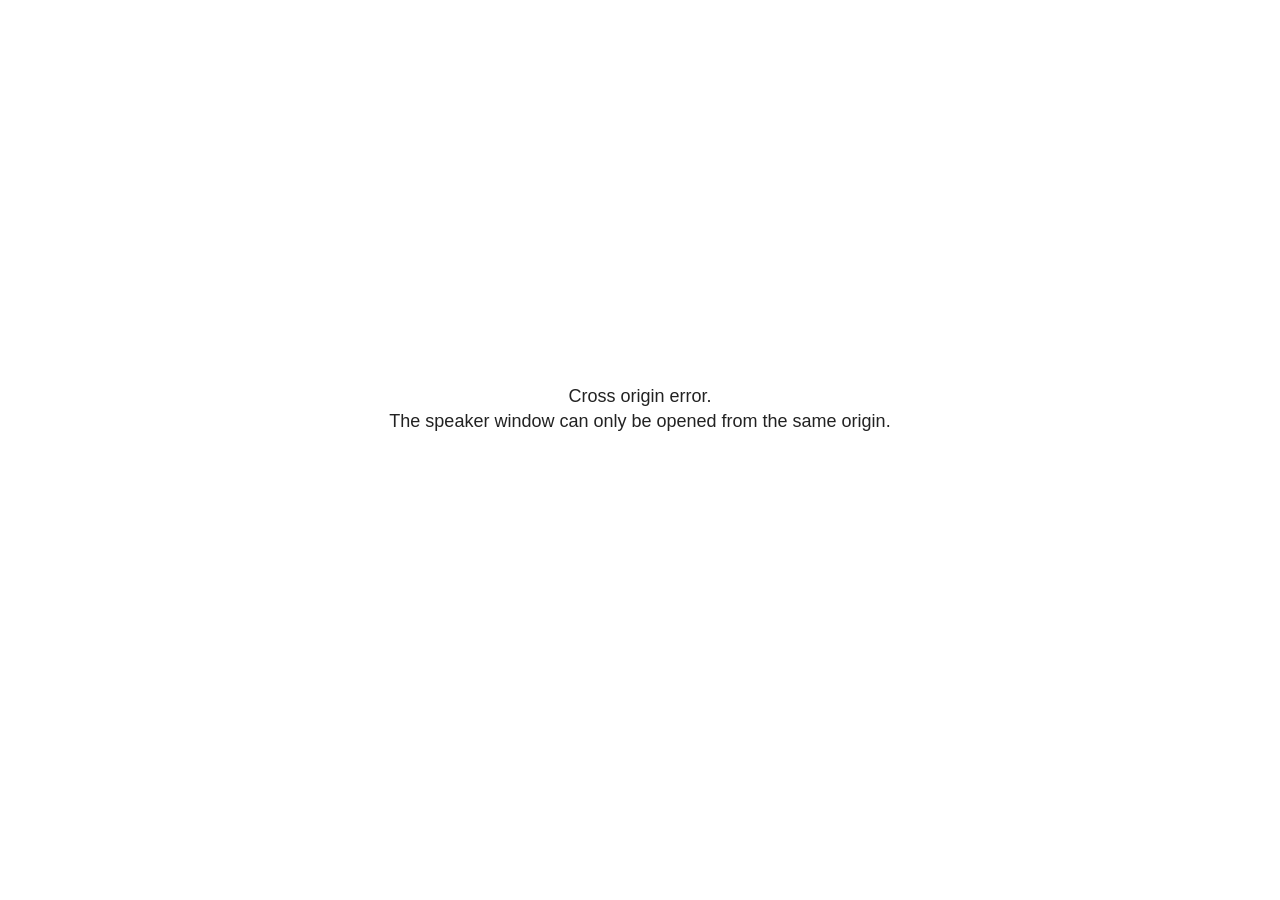
<file: docs/site_libs/revealjs/plugin/notes/speaker-view.html>
<!--
	NOTE: You need to build the notes plugin after making changes to this file.
-->
<html lang="en">
	<head>
		<meta charset="utf-8">

		<title>reveal.js - Speaker View</title>

		<style>
			body {
				font-family: Helvetica;
				font-size: 18px;
			}

			#current-slide,
			#upcoming-slide,
			#speaker-controls {
				padding: 6px;
				box-sizing: border-box;
				-moz-box-sizing: border-box;
			}

			#current-slide iframe,
			#upcoming-slide iframe {
				width: 100%;
				height: 100%;
				border: 1px solid #ddd;
			}

			#current-slide .label,
			#upcoming-slide .label {
				position: absolute;
				top: 10px;
				left: 10px;
				z-index: 2;
			}

			#connection-status {
				position: absolute;
				top: 0;
				left: 0;
				width: 100%;
				height: 100%;
				z-index: 20;
				padding: 30% 20% 20% 20%;
				font-size: 18px;
				color: #222;
				background: #fff;
				text-align: center;
				box-sizing: border-box;
				line-height: 1.4;
			}

			.overlay-element {
				height: 34px;
				line-height: 34px;
				padding: 0 10px;
				text-shadow: none;
				background: rgba( 220, 220, 220, 0.8 );
				color: #222;
				font-size: 14px;
			}

			.overlay-element.interactive:hover {
				background: rgba( 220, 220, 220, 1 );
			}

			#current-slide {
				position: absolute;
				width: 60%;
				height: 100%;
				top: 0;
				left: 0;
				padding-right: 0;
			}

			#upcoming-slide {
				position: absolute;
				width: 40%;
				height: 40%;
				right: 0;
				top: 0;
			}

			/* Speaker controls */
			#speaker-controls {
				position: absolute;
				top: 40%;
				right: 0;
				width: 40%;
				height: 60%;
				overflow: auto;
				font-size: 18px;
			}

				.speaker-controls-time.hidden,
				.speaker-controls-notes.hidden {
					display: none;
				}

				.speaker-controls-time .label,
				.speaker-controls-pace .label,
				.speaker-controls-notes .label {
					text-transform: uppercase;
					font-weight: normal;
					font-size: 0.66em;
					color: #666;
					margin: 0;
				}

				.speaker-controls-time, .speaker-controls-pace {
					border-bottom: 1px solid rgba( 200, 200, 200, 0.5 );
					margin-bottom: 10px;
					padding: 10px 16px;
					padding-bottom: 20px;
					cursor: pointer;
				}

				.speaker-controls-time .reset-button {
					opacity: 0;
					float: right;
					color: #666;
					text-decoration: none;
				}
				.speaker-controls-time:hover .reset-button {
					opacity: 1;
				}

				.speaker-controls-time .timer,
				.speaker-controls-time .clock {
					width: 50%;
				}

				.speaker-controls-time .timer,
				.speaker-controls-time .clock,
				.speaker-controls-time .pacing .hours-value,
				.speaker-controls-time .pacing .minutes-value,
				.speaker-controls-time .pacing .seconds-value {
					font-size: 1.9em;
				}

				.speaker-controls-time .timer {
					float: left;
				}

				.speaker-controls-time .clock {
					float: right;
					text-align: right;
				}

				.speaker-controls-time span.mute {
					opacity: 0.3;
				}

				.speaker-controls-time .pacing-title {
					margin-top: 5px;
				}

				.speaker-controls-time .pacing.ahead {
					color: blue;
				}

				.speaker-controls-time .pacing.on-track {
					color: green;
				}

				.speaker-controls-time .pacing.behind {
					color: red;
				}

				.speaker-controls-notes {
					padding: 10px 16px;
				}

				.speaker-controls-notes .value {
					margin-top: 5px;
					line-height: 1.4;
					font-size: 1.2em;
				}

			/* Layout selector */
			#speaker-layout {
				position: absolute;
				top: 10px;
				right: 10px;
				color: #222;
				z-index: 10;
			}
				#speaker-layout select {
					position: absolute;
					width: 100%;
					height: 100%;
					top: 0;
					left: 0;
					border: 0;
					box-shadow: 0;
					cursor: pointer;
					opacity: 0;

					font-size: 1em;
					background-color: transparent;

					-moz-appearance: none;
					-webkit-appearance: none;
					-webkit-tap-highlight-color: rgba(0, 0, 0, 0);
				}

				#speaker-layout select:focus {
					outline: none;
					box-shadow: none;
				}

			.clear {
				clear: both;
			}

			/* Speaker layout: Wide */
			body[data-speaker-layout="wide"] #current-slide,
			body[data-speaker-layout="wide"] #upcoming-slide {
				width: 50%;
				height: 45%;
				padding: 6px;
			}

			body[data-speaker-layout="wide"] #current-slide {
				top: 0;
				left: 0;
			}

			body[data-speaker-layout="wide"] #upcoming-slide {
				top: 0;
				left: 50%;
			}

			body[data-speaker-layout="wide"] #speaker-controls {
				top: 45%;
				left: 0;
				width: 100%;
				height: 50%;
				font-size: 1.25em;
			}

			/* Speaker layout: Tall */
			body[data-speaker-layout="tall"] #current-slide,
			body[data-speaker-layout="tall"] #upcoming-slide {
				width: 45%;
				height: 50%;
				padding: 6px;
			}

			body[data-speaker-layout="tall"] #current-slide {
				top: 0;
				left: 0;
			}

			body[data-speaker-layout="tall"] #upcoming-slide {
				top: 50%;
				left: 0;
			}

			body[data-speaker-layout="tall"] #speaker-controls {
				padding-top: 40px;
				top: 0;
				left: 45%;
				width: 55%;
				height: 100%;
				font-size: 1.25em;
			}

			/* Speaker layout: Notes only */
			body[data-speaker-layout="notes-only"] #current-slide,
			body[data-speaker-layout="notes-only"] #upcoming-slide {
				display: none;
			}

			body[data-speaker-layout="notes-only"] #speaker-controls {
				padding-top: 40px;
				top: 0;
				left: 0;
				width: 100%;
				height: 100%;
				font-size: 1.25em;
			}

			@media screen and (max-width: 1080px) {
				body[data-speaker-layout="default"] #speaker-controls {
					font-size: 16px;
				}
			}

			@media screen and (max-width: 900px) {
				body[data-speaker-layout="default"] #speaker-controls {
					font-size: 14px;
				}
			}

			@media screen and (max-width: 800px) {
				body[data-speaker-layout="default"] #speaker-controls {
					font-size: 12px;
				}
			}

		</style>
	</head>

	<body>

		<div id="connection-status">Loading speaker view...</div>

		<div id="current-slide"></div>
		<div id="upcoming-slide"><span class="overlay-element label">Upcoming</span></div>
		<div id="speaker-controls">
			<div class="speaker-controls-time">
				<h4 class="label">Time <span class="reset-button">Click to Reset</span></h4>
				<div class="clock">
					<span class="clock-value">0:00 AM</span>
				</div>
				<div class="timer">
					<span class="hours-value">00</span><span class="minutes-value">:00</span><span class="seconds-value">:00</span>
				</div>
				<div class="clear"></div>

				<h4 class="label pacing-title" style="display: none">Pacing – Time to finish current slide</h4>
				<div class="pacing" style="display: none">
					<span class="hours-value">00</span><span class="minutes-value">:00</span><span class="seconds-value">:00</span>
				</div>
			</div>

			<div class="speaker-controls-notes hidden">
				<h4 class="label">Notes</h4>
				<div class="value"></div>
			</div>
		</div>
		<div id="speaker-layout" class="overlay-element interactive">
			<span class="speaker-layout-label"></span>
			<select class="speaker-layout-dropdown"></select>
		</div>

		<script>

			(function() {

				var notes,
					notesValue,
					currentState,
					currentSlide,
					upcomingSlide,
					layoutLabel,
					layoutDropdown,
					pendingCalls = {},
					lastRevealApiCallId = 0,
					connected = false

				var connectionStatus = document.querySelector( '#connection-status' );

				var SPEAKER_LAYOUTS = {
					'default': 'Default',
					'wide': 'Wide',
					'tall': 'Tall',
					'notes-only': 'Notes only'
				};

				setupLayout();

				let openerOrigin;

				try {
					openerOrigin = window.opener.location.origin;
				}
				catch ( error ) { console.warn( error ) }

				// In order to prevent XSS, the speaker view will only run if its
				// opener has the same origin as itself
				if( window.location.origin !== openerOrigin ) {
					connectionStatus.innerHTML = 'Cross origin error.<br>The speaker window can only be opened from the same origin.';
					return;
				}

				var connectionTimeout = setTimeout( function() {
					connectionStatus.innerHTML = 'Error connecting to main window.<br>Please try closing and reopening the speaker view.';
				}, 5000 );

				window.addEventListener( 'message', function( event ) {

					// Validate the origin of all messages to avoid parsing messages
					// that aren't meant for us. Ignore when running off file:// so
					// that the speaker view continues to work without a web server.
					if( window.location.origin !== event.origin && window.location.origin !== 'file://' ) {
						return
					}

					clearTimeout( connectionTimeout );
					connectionStatus.style.display = 'none';

					var data = JSON.parse( event.data );

					// The overview mode is only useful to the reveal.js instance
					// where navigation occurs so we don't sync it
					if( data.state ) delete data.state.overview;

					// Messages sent by the notes plugin inside of the main window
					if( data && data.namespace === 'reveal-notes' ) {
						if( data.type === 'connect' ) {
							handleConnectMessage( data );
						}
						else if( data.type === 'state' ) {
							handleStateMessage( data );
						}
						else if( data.type === 'return' ) {
							pendingCalls[data.callId](data.result);
							delete pendingCalls[data.callId];
						}
					}
					// Messages sent by the reveal.js inside of the current slide preview
					else if( data && data.namespace === 'reveal' ) {
						if( /ready/.test( data.eventName ) ) {
							// Send a message back to notify that the handshake is complete
							window.opener.postMessage( JSON.stringify({ namespace: 'reveal-notes', type: 'connected'} ), '*' );
						}
						else if( /slidechanged|fragmentshown|fragmenthidden|paused|resumed/.test( data.eventName ) && currentState !== JSON.stringify( data.state ) ) {

							dispatchStateToMainWindow( data.state );

						}
					}

				} );

				/**
				 * Updates the presentation in the main window to match the state
				 * of the presentation in the notes window.
				 */
				const dispatchStateToMainWindow = debounce(( state ) => {
					window.opener.postMessage( JSON.stringify({ method: 'setState', args: [ state ]} ), '*' );
				}, 500);

				/**
				 * Asynchronously calls the Reveal.js API of the main frame.
				 */
				function callRevealApi( methodName, methodArguments, callback ) {

					var callId = ++lastRevealApiCallId;
					pendingCalls[callId] = callback;
					window.opener.postMessage( JSON.stringify( {
						namespace: 'reveal-notes',
						type: 'call',
						callId: callId,
						methodName: methodName,
						arguments: methodArguments
					} ), '*' );

				}

				/**
				 * Called when the main window is trying to establish a
				 * connection.
				 */
				function handleConnectMessage( data ) {

					if( connected === false ) {
						connected = true;

						setupIframes( data );
						setupKeyboard();
						setupNotes();
						setupTimer();
						setupHeartbeat();
					}

				}

				/**
				 * Called when the main window sends an updated state.
				 */
				function handleStateMessage( data ) {

					// Store the most recently set state to avoid circular loops
					// applying the same state
					currentState = JSON.stringify( data.state );

					// No need for updating the notes in case of fragment changes
					if ( data.notes ) {
						notes.classList.remove( 'hidden' );
						notesValue.style.whiteSpace = data.whitespace;
						if( data.markdown ) {
							notesValue.innerHTML = marked( data.notes );
						}
						else {
							notesValue.innerHTML = data.notes;
						}
					}
					else {
						notes.classList.add( 'hidden' );
					}

					// Update the note slides
					currentSlide.contentWindow.postMessage( JSON.stringify({ method: 'setState', args: [ data.state ] }), '*' );
					upcomingSlide.contentWindow.postMessage( JSON.stringify({ method: 'setState', args: [ data.state ] }), '*' );
					upcomingSlide.contentWindow.postMessage( JSON.stringify({ method: 'next' }), '*' );

				}

				// Limit to max one state update per X ms
				handleStateMessage = debounce( handleStateMessage, 200 );

				/**
				 * Forward keyboard events to the current slide window.
				 * This enables keyboard events to work even if focus
				 * isn't set on the current slide iframe.
				 *
				 * Block F5 default handling, it reloads and disconnects
				 * the speaker notes window.
				 */
				function setupKeyboard() {

					document.addEventListener( 'keydown', function( event ) {
						if( event.keyCode === 116 || ( event.metaKey && event.keyCode === 82 ) ) {
							event.preventDefault();
							return false;
						}
						currentSlide.contentWindow.postMessage( JSON.stringify({ method: 'triggerKey', args: [ event.keyCode ] }), '*' );
					} );

				}

				/**
				 * Creates the preview iframes.
				 */
				function setupIframes( data ) {

					var params = [
						'receiver',
						'progress=false',
						'history=false',
						'transition=none',
						'autoSlide=0',
						'backgroundTransition=none'
					].join( '&' );

					var urlSeparator = /\?/.test(data.url) ? '&' : '?';
					var hash = '#/' + data.state.indexh + '/' + data.state.indexv;
					var currentURL = data.url + urlSeparator + params + '&scrollActivationWidth=false&postMessageEvents=true' + hash;
					var upcomingURL = data.url + urlSeparator + params + '&scrollActivationWidth=false&controls=false' + hash;

					currentSlide = document.createElement( 'iframe' );
					currentSlide.setAttribute( 'width', 1280 );
					currentSlide.setAttribute( 'height', 1024 );
					currentSlide.setAttribute( 'src', currentURL );
					document.querySelector( '#current-slide' ).appendChild( currentSlide );

					upcomingSlide = document.createElement( 'iframe' );
					upcomingSlide.setAttribute( 'width', 640 );
					upcomingSlide.setAttribute( 'height', 512 );
					upcomingSlide.setAttribute( 'src', upcomingURL );
					document.querySelector( '#upcoming-slide' ).appendChild( upcomingSlide );

				}

				/**
				 * Setup the notes UI.
				 */
				function setupNotes() {

					notes = document.querySelector( '.speaker-controls-notes' );
					notesValue = document.querySelector( '.speaker-controls-notes .value' );

				}

				/**
				 * We send out a heartbeat at all times to ensure we can
				 * reconnect with the main presentation window after reloads.
				 */
				function setupHeartbeat() {

					setInterval( () => {
						window.opener.postMessage( JSON.stringify({ namespace: 'reveal-notes', type: 'heartbeat'} ), '*' );
					}, 1000 );

				}

				function getTimings( callback ) {

					callRevealApi( 'getSlidesAttributes', [], function ( slideAttributes ) {
						callRevealApi( 'getConfig', [], function ( config ) {
							var totalTime = config.totalTime;
							var minTimePerSlide = config.minimumTimePerSlide || 0;
							var defaultTiming = config.defaultTiming;
							if ((defaultTiming == null) && (totalTime == null)) {
								callback(null);
								return;
							}
							// Setting totalTime overrides defaultTiming
							if (totalTime) {
								defaultTiming = 0;
							}
							var timings = [];
							for ( var i in slideAttributes ) {
								var slide = slideAttributes[ i ];
								var timing = defaultTiming;
								if( slide.hasOwnProperty( 'data-timing' )) {
									var t = slide[ 'data-timing' ];
									timing = parseInt(t);
									if( isNaN(timing) ) {
										console.warn("Could not parse timing '" + t + "' of slide " + i + "; using default of " + defaultTiming);
										timing = defaultTiming;
									}
								}
								timings.push(timing);
							}
							if ( totalTime ) {
								// After we've allocated time to individual slides, we summarize it and
								// subtract it from the total time
								var remainingTime = totalTime - timings.reduce( function(a, b) { return a + b; }, 0 );
								// The remaining time is divided by the number of slides that have 0 seconds
								// allocated at the moment, giving the average time-per-slide on the remaining slides
								var remainingSlides = (timings.filter( function(x) { return x == 0 }) ).length
								var timePerSlide = Math.round( remainingTime / remainingSlides, 0 )
								// And now we replace every zero-value timing with that average
								timings = timings.map( function(x) { return (x==0 ? timePerSlide : x) } );
							}
							var slidesUnderMinimum = timings.filter( function(x) { return (x < minTimePerSlide) } ).length
							if ( slidesUnderMinimum ) {
								message = "The pacing time for " + slidesUnderMinimum + " slide(s) is under the configured minimum of " + minTimePerSlide + " seconds. Check the data-timing attribute on individual slides, or consider increasing the totalTime or minimumTimePerSlide configuration options (or removing some slides).";
								alert(message);
							}
							callback( timings );
						} );
					} );

				}

				/**
				 * Return the number of seconds allocated for presenting
				 * all slides up to and including this one.
				 */
				function getTimeAllocated( timings, callback ) {

					callRevealApi( 'getSlidePastCount', [], function ( currentSlide ) {
						var allocated = 0;
						for (var i in timings.slice(0, currentSlide + 1)) {
							allocated += timings[i];
						}
						callback( allocated );
					} );

				}

				/**
				 * Create the timer and clock and start updating them
				 * at an interval.
				 */
				function setupTimer() {

					var start = new Date(),
					timeEl = document.querySelector( '.speaker-controls-time' ),
					clockEl = timeEl.querySelector( '.clock-value' ),
					hoursEl = timeEl.querySelector( '.hours-value' ),
					minutesEl = timeEl.querySelector( '.minutes-value' ),
					secondsEl = timeEl.querySelector( '.seconds-value' ),
					pacingTitleEl = timeEl.querySelector( '.pacing-title' ),
					pacingEl = timeEl.querySelector( '.pacing' ),
					pacingHoursEl = pacingEl.querySelector( '.hours-value' ),
					pacingMinutesEl = pacingEl.querySelector( '.minutes-value' ),
					pacingSecondsEl = pacingEl.querySelector( '.seconds-value' );

					var timings = null;
					getTimings( function ( _timings ) {

						timings = _timings;
						if (_timings !== null) {
							pacingTitleEl.style.removeProperty('display');
							pacingEl.style.removeProperty('display');
						}

						// Update once directly
						_updateTimer();

						// Then update every second
						setInterval( _updateTimer, 1000 );

					} );


					function _resetTimer() {

						if (timings == null) {
							start = new Date();
							_updateTimer();
						}
						else {
							// Reset timer to beginning of current slide
							getTimeAllocated( timings, function ( slideEndTimingSeconds ) {
								var slideEndTiming = slideEndTimingSeconds * 1000;
								callRevealApi( 'getSlidePastCount', [], function ( currentSlide ) {
									var currentSlideTiming = timings[currentSlide] * 1000;
									var previousSlidesTiming = slideEndTiming - currentSlideTiming;
									var now = new Date();
									start = new Date(now.getTime() - previousSlidesTiming);
									_updateTimer();
								} );
							} );
						}

					}

					timeEl.addEventListener( 'click', function() {
						_resetTimer();
						return false;
					} );

					function _displayTime( hrEl, minEl, secEl, time) {

						var sign = Math.sign(time) == -1 ? "-" : "";
						time = Math.abs(Math.round(time / 1000));
						var seconds = time % 60;
						var minutes = Math.floor( time / 60 ) % 60 ;
						var hours = Math.floor( time / ( 60 * 60 )) ;
						hrEl.innerHTML = sign + zeroPadInteger( hours );
						if (hours == 0) {
							hrEl.classList.add( 'mute' );
						}
						else {
							hrEl.classList.remove( 'mute' );
						}
						minEl.innerHTML = ':' + zeroPadInteger( minutes );
						if (hours == 0 && minutes == 0) {
							minEl.classList.add( 'mute' );
						}
						else {
							minEl.classList.remove( 'mute' );
						}
						secEl.innerHTML = ':' + zeroPadInteger( seconds );
					}

					function _updateTimer() {

						var diff, hours, minutes, seconds,
						now = new Date();

						diff = now.getTime() - start.getTime();

						clockEl.innerHTML = now.toLocaleTimeString( 'en-US', { hour12: true, hour: '2-digit', minute:'2-digit' } );
						_displayTime( hoursEl, minutesEl, secondsEl, diff );
						if (timings !== null) {
							_updatePacing(diff);
						}

					}

					function _updatePacing(diff) {

						getTimeAllocated( timings, function ( slideEndTimingSeconds ) {
							var slideEndTiming = slideEndTimingSeconds * 1000;

							callRevealApi( 'getSlidePastCount', [], function ( currentSlide ) {
								var currentSlideTiming = timings[currentSlide] * 1000;
								var timeLeftCurrentSlide = slideEndTiming - diff;
								if (timeLeftCurrentSlide < 0) {
									pacingEl.className = 'pacing behind';
								}
								else if (timeLeftCurrentSlide < currentSlideTiming) {
									pacingEl.className = 'pacing on-track';
								}
								else {
									pacingEl.className = 'pacing ahead';
								}
								_displayTime( pacingHoursEl, pacingMinutesEl, pacingSecondsEl, timeLeftCurrentSlide );
							} );
						} );
					}

				}

				/**
				 * Sets up the speaker view layout and layout selector.
				 */
				function setupLayout() {

					layoutDropdown = document.querySelector( '.speaker-layout-dropdown' );
					layoutLabel = document.querySelector( '.speaker-layout-label' );

					// Render the list of available layouts
					for( var id in SPEAKER_LAYOUTS ) {
						var option = document.createElement( 'option' );
						option.setAttribute( 'value', id );
						option.textContent = SPEAKER_LAYOUTS[ id ];
						layoutDropdown.appendChild( option );
					}

					// Monitor the dropdown for changes
					layoutDropdown.addEventListener( 'change', function( event ) {

						setLayout( layoutDropdown.value );

					}, false );

					// Restore any currently persisted layout
					setLayout( getLayout() );

				}

				/**
				 * Sets a new speaker view layout. The layout is persisted
				 * in local storage.
				 */
				function setLayout( value ) {

					var title = SPEAKER_LAYOUTS[ value ];

					layoutLabel.innerHTML = 'Layout' + ( title ? ( ': ' + title ) : '' );
					layoutDropdown.value = value;

					document.body.setAttribute( 'data-speaker-layout', value );

					// Persist locally
					if( supportsLocalStorage() ) {
						window.localStorage.setItem( 'reveal-speaker-layout', value );
					}

				}

				/**
				 * Returns the ID of the most recently set speaker layout
				 * or our default layout if none has been set.
				 */
				function getLayout() {

					if( supportsLocalStorage() ) {
						var layout = window.localStorage.getItem( 'reveal-speaker-layout' );
						if( layout ) {
							return layout;
						}
					}

					// Default to the first record in the layouts hash
					for( var id in SPEAKER_LAYOUTS ) {
						return id;
					}

				}

				function supportsLocalStorage() {

					try {
						localStorage.setItem('test', 'test');
						localStorage.removeItem('test');
						return true;
					}
					catch( e ) {
						return false;
					}

				}

				function zeroPadInteger( num ) {

					var str = '00' + parseInt( num );
					return str.substring( str.length - 2 );

				}

				/**
				 * Limits the frequency at which a function can be called.
				 */
				function debounce( fn, ms ) {

					var lastTime = 0,
						timeout;

					return function() {

						var args = arguments;
						var context = this;

						clearTimeout( timeout );

						var timeSinceLastCall = Date.now() - lastTime;
						if( timeSinceLastCall > ms ) {
							fn.apply( context, args );
							lastTime = Date.now();
						}
						else {
							timeout = setTimeout( function() {
								fn.apply( context, args );
								lastTime = Date.now();
							}, ms - timeSinceLastCall );
						}

					}

				}

			})();

		</script>
	</body>
</html>
</file>
<file: docs/site_libs/quarto-html/tippy.css>
.tippy-box[data-animation=fade][data-state=hidden]{opacity:0}[data-tippy-root]{max-width:calc(100vw - 10px)}.tippy-box{position:relative;background-color:#333;color:#fff;border-radius:4px;font-size:14px;line-height:1.4;white-space:normal;outline:0;transition-property:transform,visibility,opacity}.tippy-box[data-placement^=top]>.tippy-arrow{bottom:0}.tippy-box[data-placement^=top]>.tippy-arrow:before{bottom:-7px;left:0;border-width:8px 8px 0;border-top-color:initial;transform-origin:center top}.tippy-box[data-placement^=bottom]>.tippy-arrow{top:0}.tippy-box[data-placement^=bottom]>.tippy-arrow:before{top:-7px;left:0;border-width:0 8px 8px;border-bottom-color:initial;transform-origin:center bottom}.tippy-box[data-placement^=left]>.tippy-arrow{right:0}.tippy-box[data-placement^=left]>.tippy-arrow:before{border-width:8px 0 8px 8px;border-left-color:initial;right:-7px;transform-origin:center left}.tippy-box[data-placement^=right]>.tippy-arrow{left:0}.tippy-box[data-placement^=right]>.tippy-arrow:before{left:-7px;border-width:8px 8px 8px 0;border-right-color:initial;transform-origin:center right}.tippy-box[data-inertia][data-state=visible]{transition-timing-function:cubic-bezier(.54,1.5,.38,1.11)}.tippy-arrow{width:16px;height:16px;color:#333}.tippy-arrow:before{content:"";position:absolute;border-color:transparent;border-style:solid}.tippy-content{position:relative;padding:5px 9px;z-index:1}
</file>
<file: docs/site_libs/quarto-html/quarto-syntax-highlighting-66ab7fd5e73b7f0a764e0d49b3e29ab1.css>
/* quarto syntax highlight colors */
:root {
  --quarto-hl-ot-color: #003B4F;
  --quarto-hl-at-color: #657422;
  --quarto-hl-ss-color: #20794D;
  --quarto-hl-an-color: #5E5E5E;
  --quarto-hl-fu-color: #4758AB;
  --quarto-hl-st-color: #20794D;
  --quarto-hl-cf-color: #003B4F;
  --quarto-hl-op-color: #5E5E5E;
  --quarto-hl-er-color: #AD0000;
  --quarto-hl-bn-color: #AD0000;
  --quarto-hl-al-color: #AD0000;
  --quarto-hl-va-color: #111111;
  --quarto-hl-bu-color: inherit;
  --quarto-hl-ex-color: inherit;
  --quarto-hl-pp-color: #AD0000;
  --quarto-hl-in-color: #5E5E5E;
  --quarto-hl-vs-color: #20794D;
  --quarto-hl-wa-color: #5E5E5E;
  --quarto-hl-do-color: #5E5E5E;
  --quarto-hl-im-color: #00769E;
  --quarto-hl-ch-color: #20794D;
  --quarto-hl-dt-color: #AD0000;
  --quarto-hl-fl-color: #AD0000;
  --quarto-hl-co-color: #5E5E5E;
  --quarto-hl-cv-color: #5E5E5E;
  --quarto-hl-cn-color: #8f5902;
  --quarto-hl-sc-color: #5E5E5E;
  --quarto-hl-dv-color: #AD0000;
  --quarto-hl-kw-color: #003B4F;
}

/* other quarto variables */
:root {
  --quarto-font-monospace: SFMono-Regular, Menlo, Monaco, Consolas, "Liberation Mono", "Courier New", monospace;
}

pre > code.sourceCode > span {
  color: #003B4F;
}

code span {
  color: #003B4F;
}

code.sourceCode > span {
  color: #003B4F;
}

div.sourceCode,
div.sourceCode pre.sourceCode {
  color: #003B4F;
}

code span.ot {
  color: #003B4F;
  font-style: inherit;
}

code span.at {
  color: #657422;
  font-style: inherit;
}

code span.ss {
  color: #20794D;
  font-style: inherit;
}

code span.an {
  color: #5E5E5E;
  font-style: inherit;
}

code span.fu {
  color: #4758AB;
  font-style: inherit;
}

code span.st {
  color: #20794D;
  font-style: inherit;
}

code span.cf {
  color: #003B4F;
  font-weight: bold;
  font-style: inherit;
}

code span.op {
  color: #5E5E5E;
  font-style: inherit;
}

code span.er {
  color: #AD0000;
  font-style: inherit;
}

code span.bn {
  color: #AD0000;
  font-style: inherit;
}

code span.al {
  color: #AD0000;
  font-style: inherit;
}

code span.va {
  color: #111111;
  font-style: inherit;
}

code span.bu {
  font-style: inherit;
}

code span.ex {
  font-style: inherit;
}

code span.pp {
  color: #AD0000;
  font-style: inherit;
}

code span.in {
  color: #5E5E5E;
  font-style: inherit;
}

code span.vs {
  color: #20794D;
  font-style: inherit;
}

code span.wa {
  color: #5E5E5E;
  font-style: italic;
}

code span.do {
  color: #5E5E5E;
  font-style: italic;
}

code span.im {
  color: #00769E;
  font-style: inherit;
}

code span.ch {
  color: #20794D;
  font-style: inherit;
}

code span.dt {
  color: #AD0000;
  font-style: inherit;
}

code span.fl {
  color: #AD0000;
  font-style: inherit;
}

code span.co {
  color: #5E5E5E;
  font-style: inherit;
}

code span.cv {
  color: #5E5E5E;
  font-style: italic;
}

code span.cn {
  color: #8f5902;
  font-style: inherit;
}

code span.sc {
  color: #5E5E5E;
  font-style: inherit;
}

code span.dv {
  color: #AD0000;
  font-style: inherit;
}

code span.kw {
  color: #003B4F;
  font-weight: bold;
  font-style: inherit;
}

.prevent-inlining {
  content: "</";
}

/*# sourceMappingURL=959b87231af1ebfcdaf83f2a1def939a.css.map */
</file>
<file: docs/styles.css>
/* ==========================================
   1. OVERALL PAGE
========================================== */

body {
  background-color: #fafaf7;
  color: #263b35;
  font-family: "Segoe UI", Arial, sans-serif;
  line-height: 1.3;
  padding-top: 0 !important;
}

/* Justify paragraph text */
p {
  text-align: justify;
  text-justify: inter-word;
}

/* Smooth scrolling */
html {
  scroll-behavior: smooth;
  scroll-padding-top: 20px;
}


/* ==========================================
   2. NAVIGATION BAR
========================================== */

.navbar {
  position: relative !important;
  top: auto !important;
  width: 100%;
  height: auto !important;
  background: #214c3b !important;
  background-image: none !important;
  padding: 0.75rem 1.5rem;
  box-shadow: none;
}

/* Navigation links */
.navbar .navbar-brand,
.navbar .nav-link {
  color: white !important;
}

.navbar .nav-link:hover {
  color: #d6e4da !important;
}


/* ==========================================
   3. STATIC IMAGE BANNER
========================================== */

.page-banner {
  width: 100vw;
  height: 300px;

  /* Extend beyond Quarto content margins */
  margin-left: calc(50% - 50vw);

  background-image: url("images/Nouveau_projet4.png");
  background-size: cover;
  background-position: center;
  background-repeat: no-repeat;
}

/* Responsive banner */
@media (max-width: 768px) {
  .page-banner {
    height: 180px;
  }
}


/* ==========================================
   4. MAIN TITLE
========================================== */

h1.title {
  font-size: 2.8rem;
  font-weight: 750;
  color: #214c3b;
  max-width: 850px;
}


/* ==========================================
   5. SECTION HEADINGS
========================================== */

h2 {
  color: #245640;
  font-size: 1.8rem;
  margin-top: 3rem;
  border-bottom: 1px solid #d6e2d9;
  padding-bottom: 0.6rem;
}

h3 {
  color: #365c4a;
}


/* ==========================================
   6. EXPANDABLE INFORMATION BOXES
========================================== */

.callout {
  border-radius: 12px;
  margin: 1.4rem 0;
  box-shadow: 0 2px 8px rgba(0, 0, 0, 0.035);
}


/* ==========================================
   7. INTERACTIVE TABS
========================================== */

.nav-tabs {
  border-bottom: 2px solid #d6e4da;
  gap: 0.5rem;
}

.nav-tabs .nav-link {
  color: #466c58;
  border-radius: 8px 8px 0 0;
  padding: 0.75rem 1.2rem;
}

.nav-tabs .nav-link.active {
  background: #e1eee5;
  color: #214c3b;
  font-weight: 650;
}

.tab-content {
  background: white;
  border: 1px solid #e0e8e2;
  border-radius: 0 0 12px 12px;
  padding: 1.5rem;
}


/* ==========================================
   8. TABLES
========================================== */

table {
  background: white;
}

thead {
  background: #e3eee7;
}


/* ==========================================
   9. TWO-COLUMN COMPARISONS
========================================== */

.columns {
  margin: 1.5rem 0;
}

.column {
  padding: 0.5rem 1rem;
}

/* Space between navbar and page title */
#title-block-header {
  margin-top: 60px !important;
}
</file>
